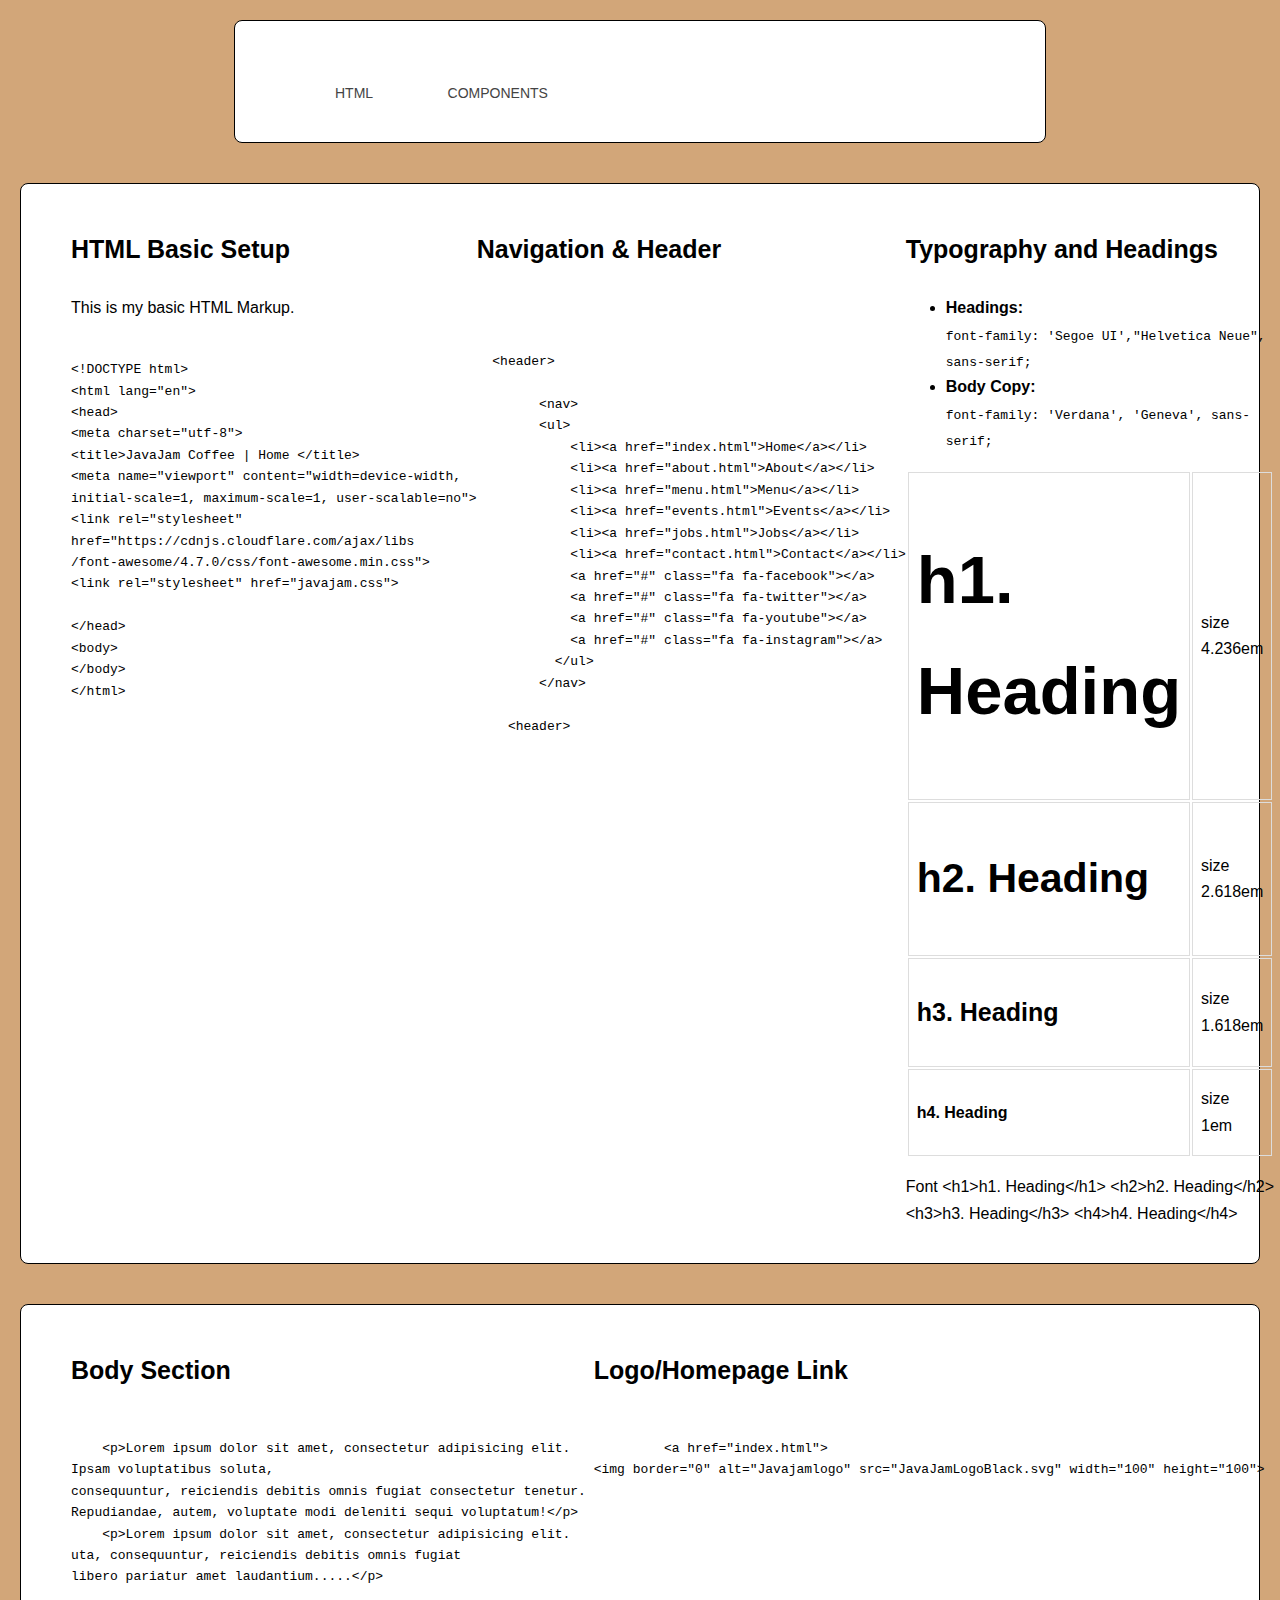
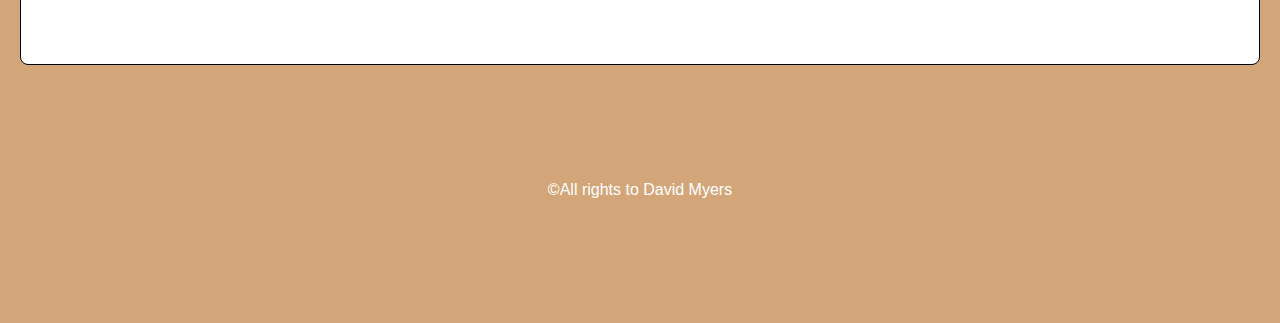
<file: BEM2/index.html>
<!DOCTYPE HTML>
<html lang="en">
  <head>
  <meta charset="utf-8">
  <meta name="description" content="Button Modifier Element">
  <meta name="viewport" content="width=device-width, initial-scale=1, maximum-scale=1, user-scalable=no">
   <link rel="stylesheet" href="Assets/bemstyles.css">
  </head>
  <body>
    <header>
    <div class="container">
    <div class="row">
      <nav>
        <ul>
          <li><a href="index.html">HTML</a></li>
          <li><a href="components.html">Components</a></li>
        </ul>
      </nav>
    </div>
</div>
</header>

<div class="content-layout">

    <div class="content-one">
      <h3>HTML Basic Setup</h3>
      <p>This is my basic HTML Markup.</p>
      <pre>
      <code>
&lt;!DOCTYPE html&gt;
&lt;html lang="en"&gt;
&lt;head&gt;
&lt;meta charset="utf-8"&gt;
&lt;title&gt;JavaJam Coffee | Home &lt;/title&gt;
&lt;meta name="viewport" content="width=device-width, <br>initial-scale=1, maximum-scale=1, user-scalable=no"&gt;
&lt;link rel="stylesheet" <br>href="https://cdnjs.cloudflare.com/ajax/libs<br>/font-awesome/4.7.0/css/font-awesome.min.css"&gt;
&lt;link rel="stylesheet" href="javajam.css"&gt;

&lt;/head&gt;
&lt;body&gt;
&lt;/body&gt;
&lt;/html&gt;
      </code>
    </pre>
    </div>
    <div class="content-two">
    <h3>Navigation & Header</h3>
    <pre>
  <code>
  <p>  &lt;header&gt;

        &lt;nav&gt;
        &lt;ul&gt;
            &lt;li&gt;&lt;a href="index.html"&gt;Home&lt;/a&gt;&lt;/li&gt;
            &lt;li&gt;&lt;a href="about.html">About&lt;/a&gt;&lt;/li&gt;
            &lt;li&gt;&lt;a href="menu.html">Menu&lt;/a&gt;&lt;/li&gt;
            &lt;li&gt;&lt;a href="events.html">Events&lt;/a&gt;&lt;/li&gt;
            &lt;li&gt;&lt;a href="jobs.html">Jobs&lt;/a&gt;&lt;/li&gt;
            &lt;li&gt;&lt;a href="contact.html">Contact&lt;/a&gt;&lt;/li&gt;
            &lt;a href="#" class="fa fa-facebook"&gt;&lt;/a&gt;
            &lt;a href="#" class="fa fa-twitter"&gt;&lt;/a&gt;
            &lt;a href="#" class="fa fa-youtube"&gt;&lt;/a&gt;
            &lt;a href="#" class="fa fa-instagram"&gt;&lt;/a&gt;
          &lt;/ul&gt;
        &lt;/nav&gt;

    &lt;header&gt;</p>
  </code>
  </pre>
  </div>

  <div class="content-three">
    <h3>Typography and Headings</h3>
    <ul>
      <li><strong>Headings:</strong><br>
        <code>font-family: 'Segoe UI',"Helvetica Neue", sans-serif;</code>
      </li>
      <li><strong>Body Copy:</strong><br>
        <code>font-family: 'Verdana', 'Geneva', sans-serif;</code>
      </li>
    </ul>

    <table>
    <tr>
      <td><h1>h1. Heading</h1></td>
      <td>size 4.236em</td>
    </tr>
    <tr>
      <td><h2>h2. Heading</h2></td>
      <td>size 2.618em</td>
    </tr>
    <tr>
      <td><h3>h3. Heading</h3></td>
      <td>size 1.618em</td>
    </tr>
    <tr>
      <td><h4>h4. Heading</h4></td>
      <td>size 1em</td>
    </tr>
  </table>

    <p> Font
    &lt;h1&gt;h1. Heading&lt;/h1&gt;
    &lt;h2&gt;h2. Heading&lt;/h2&gt;
    &lt;h3&gt;h3. Heading&lt;/h3&gt;
    &lt;h4&gt;h4. Heading&lt;/h4&gt;
  </div>
</div>

<div class="content-layout">

   
    <div class="content-two">
    <h3>Body Section</h3>
    <pre>
    <code>
    &lt;p&gt;Lorem ipsum dolor sit amet, consectetur adipisicing elit. <br>Ipsam voluptatibus soluta, <br>consequuntur, reiciendis debitis omnis fugiat consectetur tenetur. <br>Repudiandae, autem, voluptate modi deleniti sequi voluptatum!&lt;/p&gt;
    &lt;p&gt;Lorem ipsum dolor sit amet, consectetur adipisicing elit. <br>uta, consequuntur, reiciendis debitis omnis fugiat <br>libero pariatur amet laudantium.....&lt;/p&gt;
    </code>
    </pre>
  </div>

  <div class="content-three">
    <h3>Logo/Homepage Link</h3>
    
      <pre>
       <code>
         &lt;a href="index.html"&gt;
&lt;img border="0" alt="Javajamlogo" src="JavaJamLogoBlack.svg" width="100" height="100"&gt;

   </code>
   </pre>
  </div>


</div>

<footer>
<p> &copy;All rights to David Myers</p>
</footer>
</body>
</html>
</file>
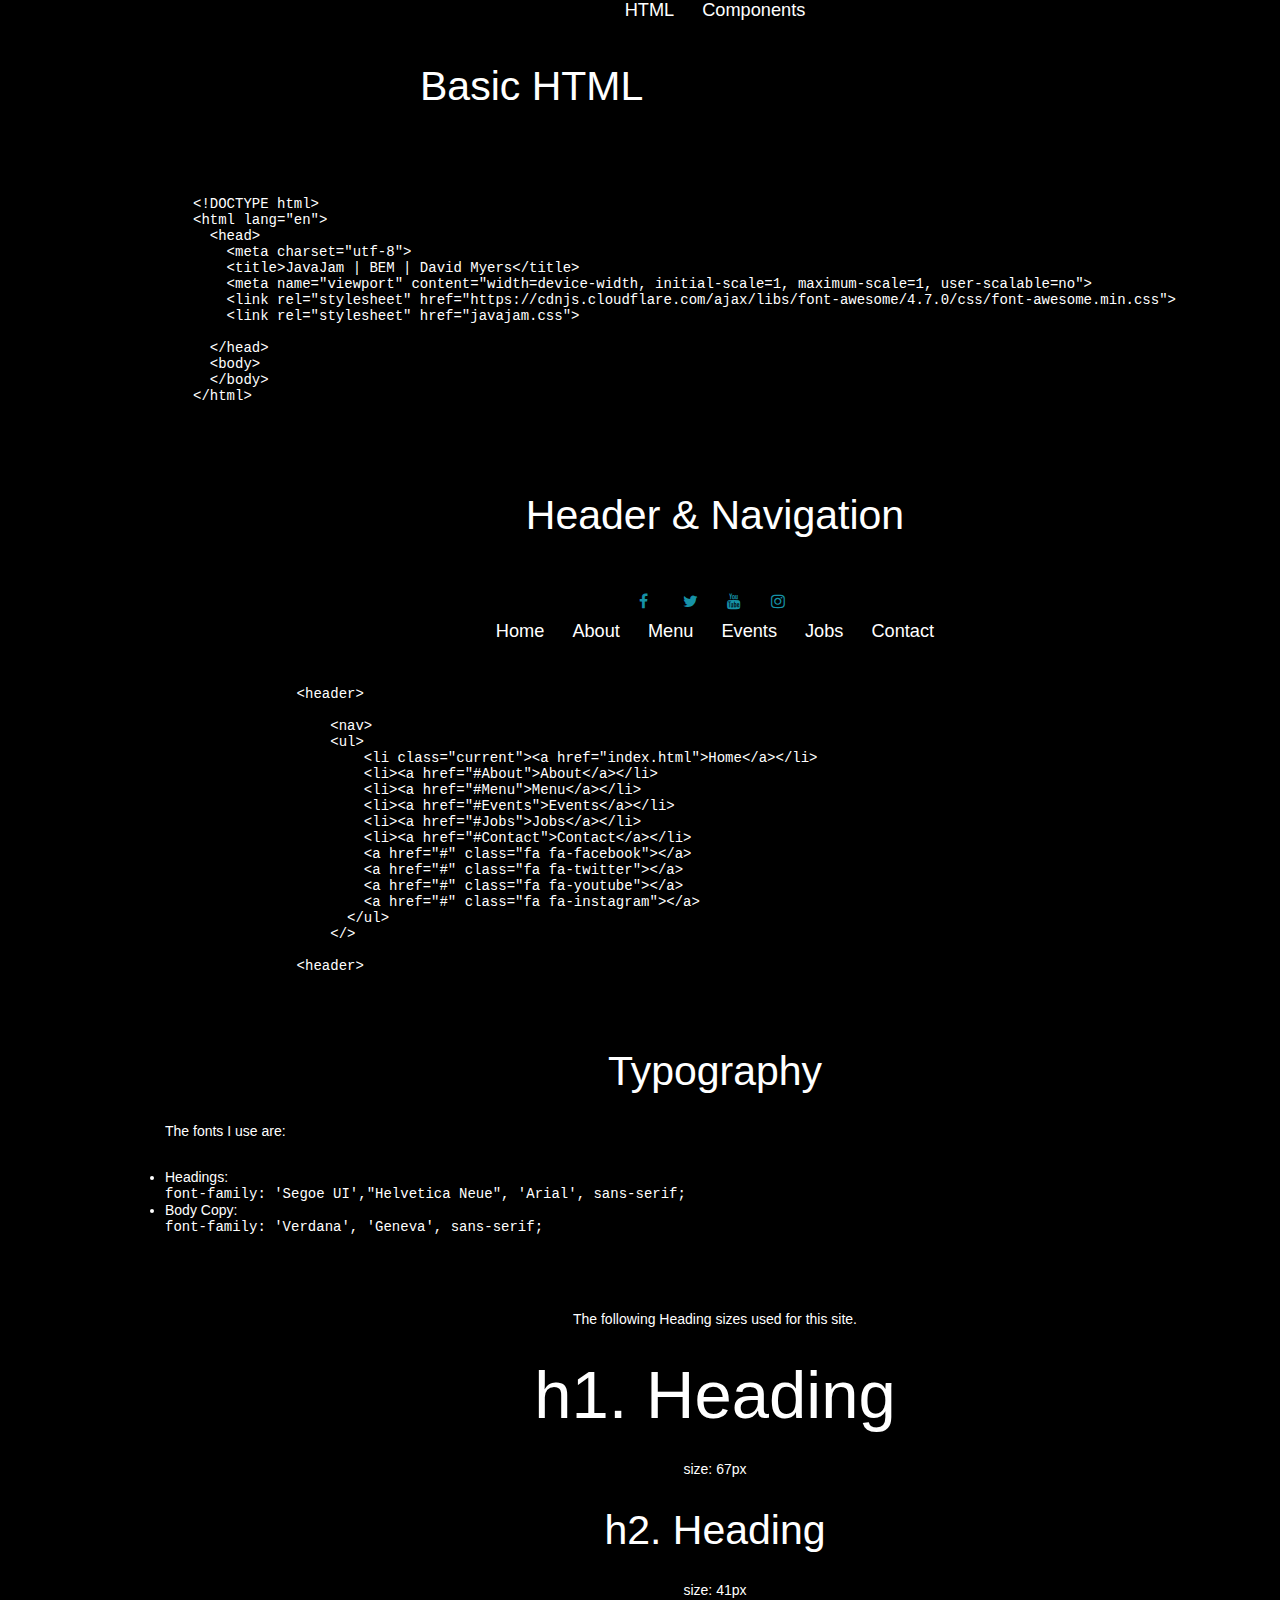
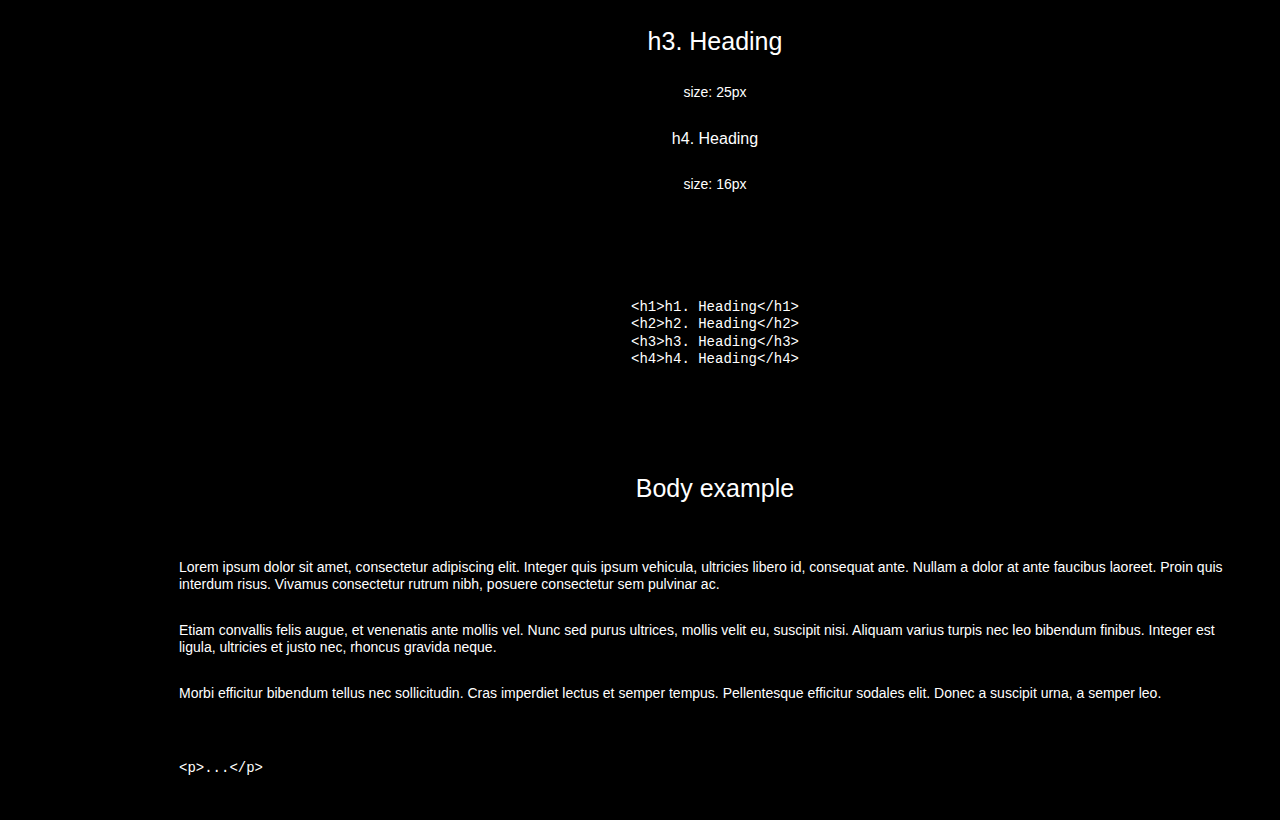
<file: BEMwork/index.html>
<!DOCTYPE html>
<html lang="en">
  <head>
    <meta charset="utf-8">
    <title>JavaJam | BEM | David Myers</title>
    <meta name="viewport" content="width=device-width, initial-scale=1, maximum-scale=1, user-scalable=no">
    <link rel="stylesheet" href="https://cdnjs.cloudflare.com/ajax/libs/font-awesome/4.7.0/css/font-awesome.min.css">
    <link rel="stylesheet" href="Assets/bem-styles.css">


  </head>
  <body>
    <div id="nav" class="container">
      <div class="row">

          <header>
            <div class="navigation">
              <ul class="nav-bar">
                <li><a href="index.html">HTML</a></li>
                <li><a href="components.html">Components</a></li>
              </ul>

            </div>
          </header>
        </div>
      </div>
    </div>
    <div class="container">
      <div class="row">
        <div class="content">
            <h2>Basic HTML</h2>
            <div class="preview">
              <pre>
              <code>
&lt;!DOCTYPE html&gt;
&lt;html lang="en"&gt;
  &lt;head&gt;
    &lt;meta charset="utf-8"&gt;
    &lt;title&gt;JavaJam | BEM | David Myers&lt;/title&gt;
    &lt;meta name="viewport" content="width=device-width, initial-scale=1, maximum-scale=1, user-scalable=no"&gt;
    &lt;link rel="stylesheet" href="https://cdnjs.cloudflare.com/ajax/libs/font-awesome/4.7.0/css/font-awesome.min.css"&gt;
    &lt;link rel="stylesheet" href="javajam.css"&gt;

  &lt;/head&gt;
  &lt;body&gt;
  &lt;/body&gt;
&lt;/html&gt;
              </code>
            </pre>
            </div>
          </div>
            <h2>Header &amp; Navigation</h2>
            <div class="preview">
              <header>
                <div class="navigation">
                  <ul class="social-icons">
                    <a href="#" class="fa fa-facebook"></a>
                    <a href="#" class="fa fa-twitter"></a>
                    <a href="#" class="fa fa-youtube"></a>
                    <a href="#" class="fa fa-instagram"></a>
                  </ul>
                  <ul class="nav-bar">
                    <li class="current"><a href="index.html">Home</a></li>
                    <li><a href="#About">About</a></li>
                    <li><a href="#Menu">Menu</a></li>
                    <li><a href="#Events">Events</a></li>
                    <li><a href="#Jobs">Jobs</a></li>
                    <li><a href="#Contact">Contact</a></li>
                  </ul>
                </div>
              </header>
              <pre>
            <code>
              &lt;header&gt;

                  &lt;nav&gt;
                  &lt;ul&gt;
                      &lt;li class="current"&gt;&lt;a href="index.html"&gt;Home&lt;/a&gt;&lt;/li&gt;
                      &lt;li&gt;&lt;a href="#About">About&lt;/a&gt;&lt;/li&gt;
                      &lt;li&gt;&lt;a href="#Menu">Menu&lt;/a&gt;&lt;/li&gt;
                      &lt;li&gt;&lt;a href="#Events">Events&lt;/a&gt;&lt;/li&gt;
                      &lt;li&gt;&lt;a href="#Jobs">Jobs&lt;/a&gt;&lt;/li&gt;
                      &lt;li&gt;&lt;a href="#Contact">Contact&lt;/a&gt;&lt;/li&gt;
                      &lt;a href="#" class="fa fa-facebook"&gt;&lt;/a&gt;
                      &lt;a href="#" class="fa fa-twitter"&gt;&lt;/a&gt;
                      &lt;a href="#" class="fa fa-youtube"&gt;&lt;/a&gt;
                      &lt;a href="#" class="fa fa-instagram"&gt;&lt;/a&gt;
                    &lt;/ul&gt;
                  &lt;/&gt;

              &lt;header&gt;
            </code>
            </pre>
            </div>
          </div>
          <div>
            <h2>Typography</h2>
            <p>The fonts I use are:</p>
            <ul>
              <li><strong>Headings:</strong><br />
                <code>font-family: 'Segoe UI',"Helvetica Neue", 'Arial', sans-serif;</code>
              </li>
              <li><strong>Body Copy:</strong><br />
                <code>font-family: 'Verdana', 'Geneva', sans-serif;</code>
              </li>
            </ul>
          </br>
        </br>
      </br>
            <div class="preview">
                  <p style="text-align:center"> The following Heading sizes used for this site. </p>
                  <h1 style="text-align:center">h1. Heading </h1>
                  <p style="text-align:center">size: 67px</p>

                  <h2>h2. Heading</h2>
                  <p style="text-align:center">size: 41px</p>


                  <h3>h3. Heading </h3>
                  <p style="text-align:center">size: 25px</p>

                  <h4>h4. Heading </h4>
                  <p style="text-align:center">size: 16px</p>

              <pre>
            <code>
              <p style="text-align:center">
&lt;h1&gt;h1. Heading&lt;/h1&gt;
&lt;h2&gt;h2. Heading&lt;/h2&gt;
&lt;h3&gt;h3. Heading&lt;/h3&gt;
&lt;h4&gt;h4. Heading&lt;/h4&gt;
            </code>
            </pre>
            </div>

            <h3>Body example</h3>
            <div class="preview">
              <p>Lorem ipsum dolor sit amet, consectetur adipiscing elit. Integer quis ipsum vehicula, ultricies libero id, consequat ante. Nullam a dolor at ante faucibus laoreet. Proin quis interdum risus. Vivamus consectetur rutrum nibh, posuere consectetur sem pulvinar ac.</p>
              <p>Etiam convallis felis augue, et venenatis ante mollis vel. Nunc sed purus ultrices, mollis velit eu, suscipit nisi. Aliquam varius turpis nec leo bibendum finibus. Integer est ligula, ultricies et justo nec, rhoncus gravida neque.</p>
              <p>Morbi efficitur bibendum tellus nec sollicitudin. Cras imperdiet lectus et semper tempus. Pellentesque efficitur sodales elit. Donec a suscipit urna, a semper leo.</p>
              <pre>
            <code>
&lt;p&gt;...&lt;/p&gt;
            </code>
            </pre>
            </div>



      </div>
    </div>

  </body>
</html>
</file>
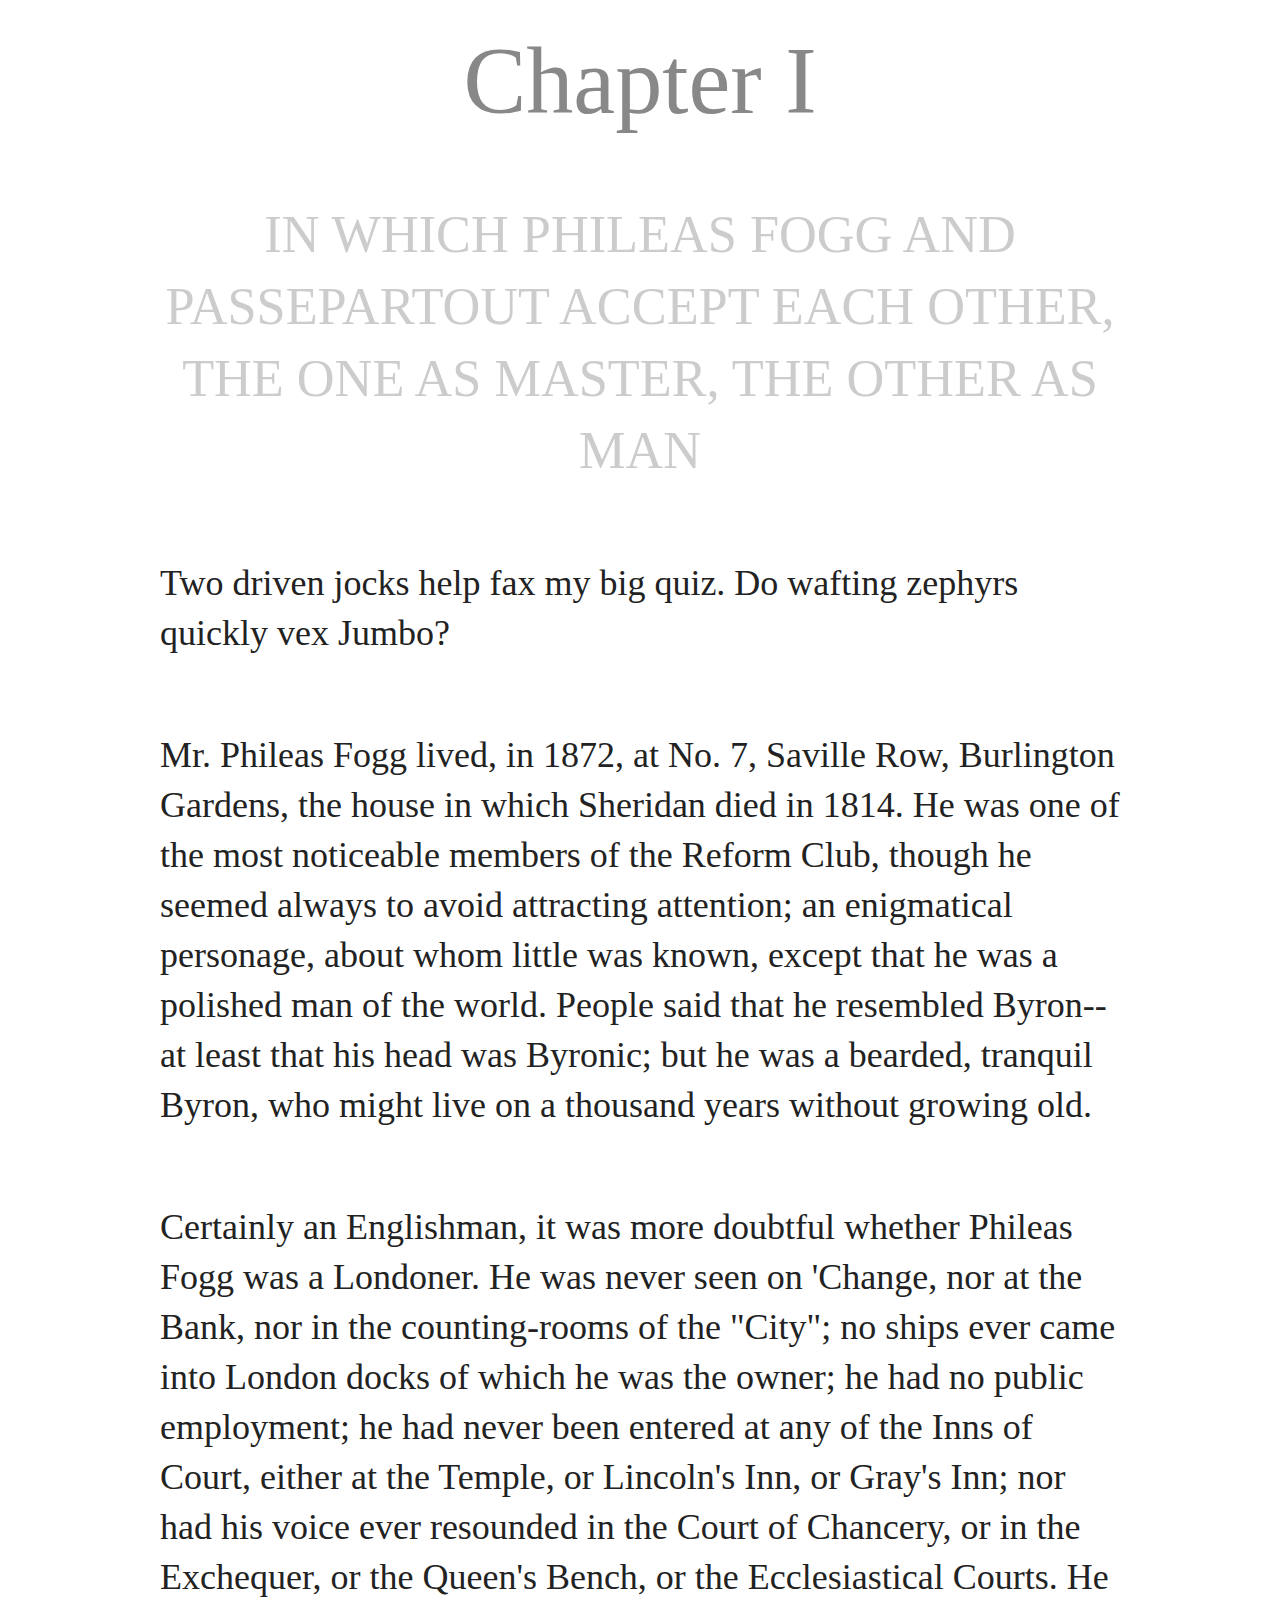
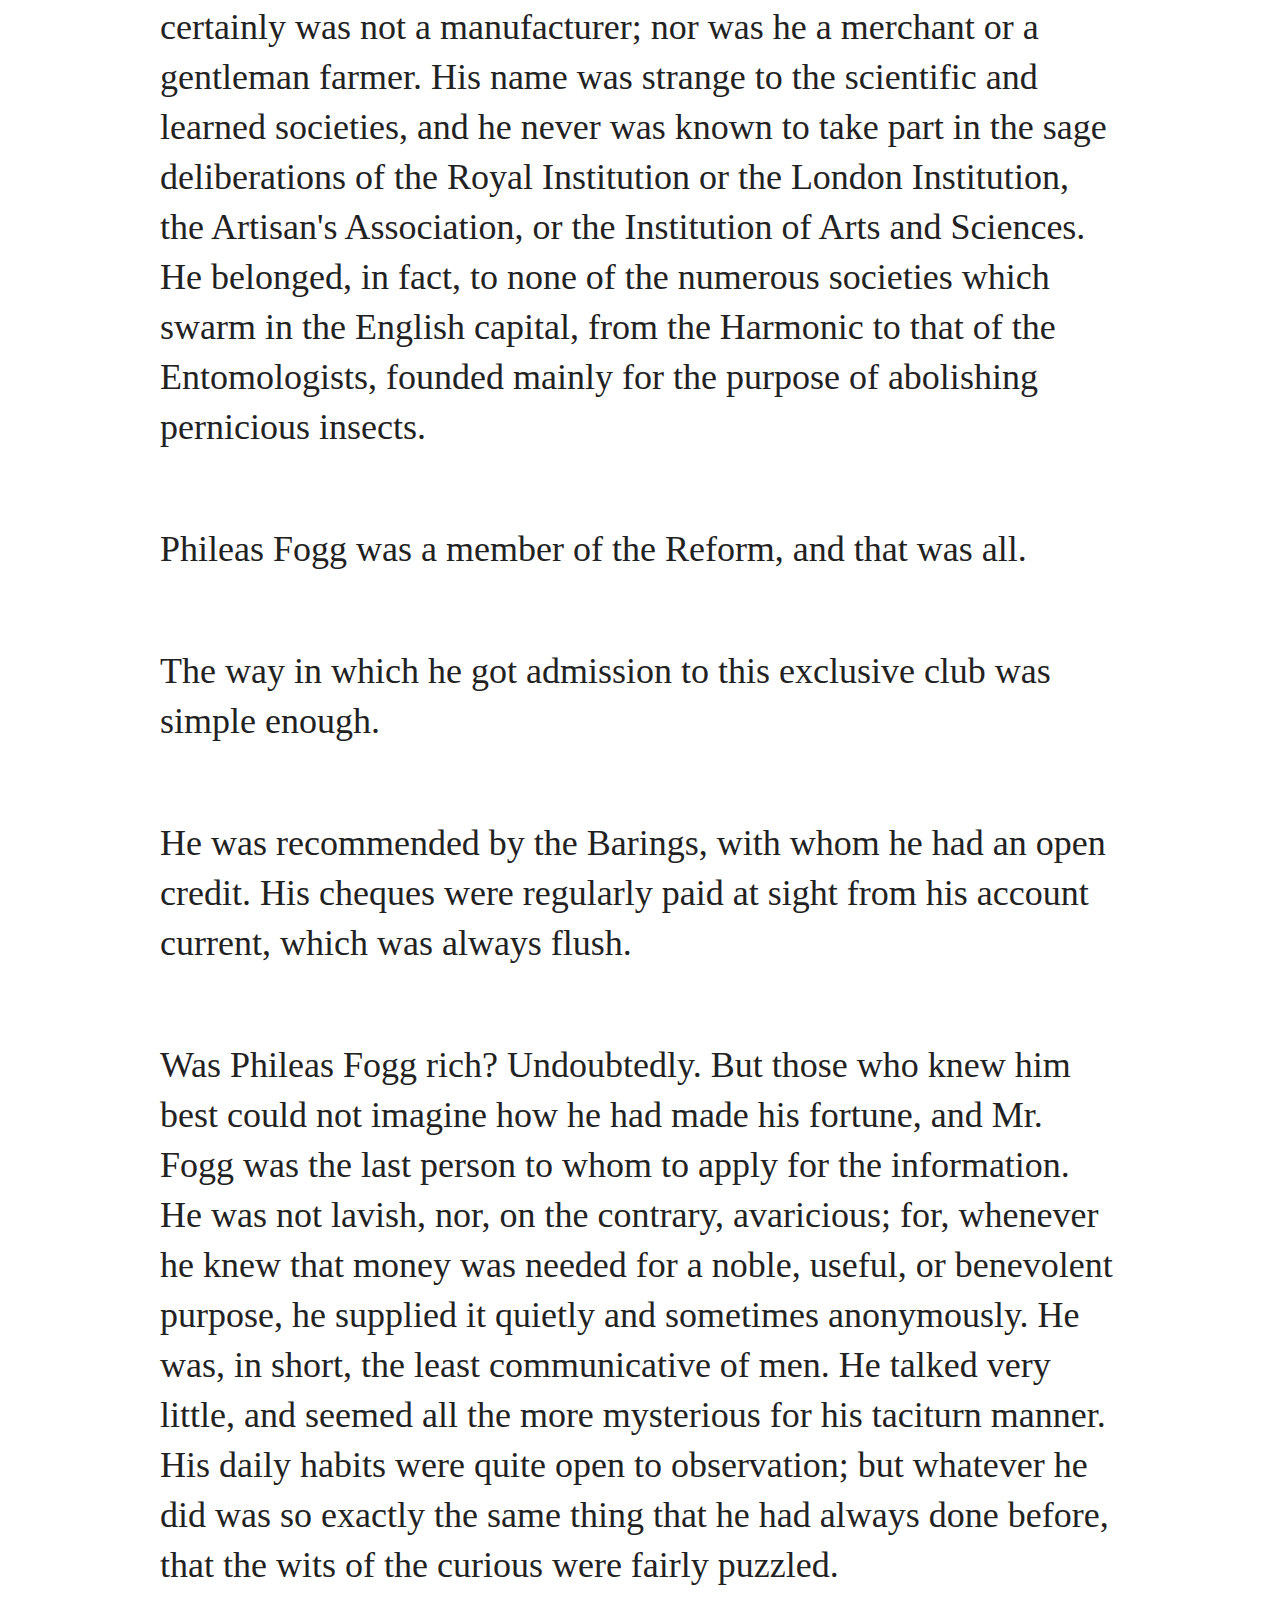
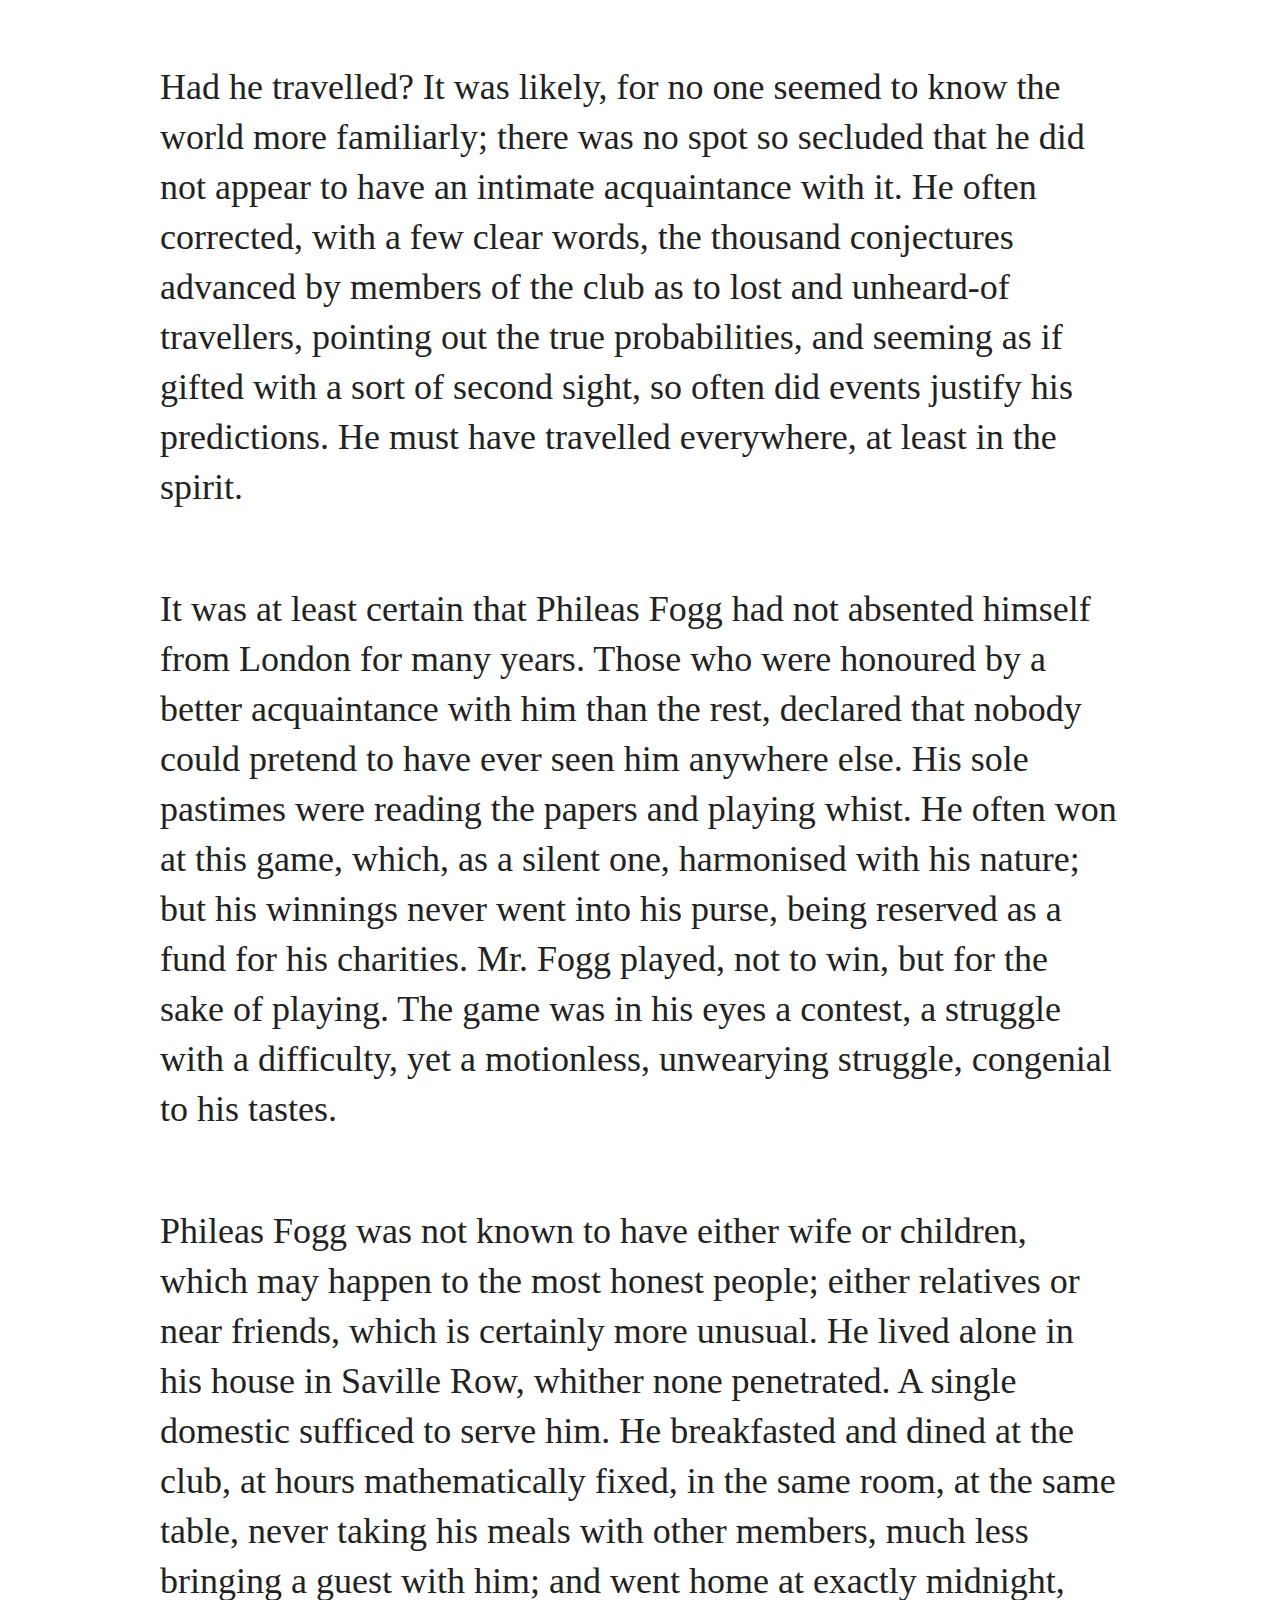
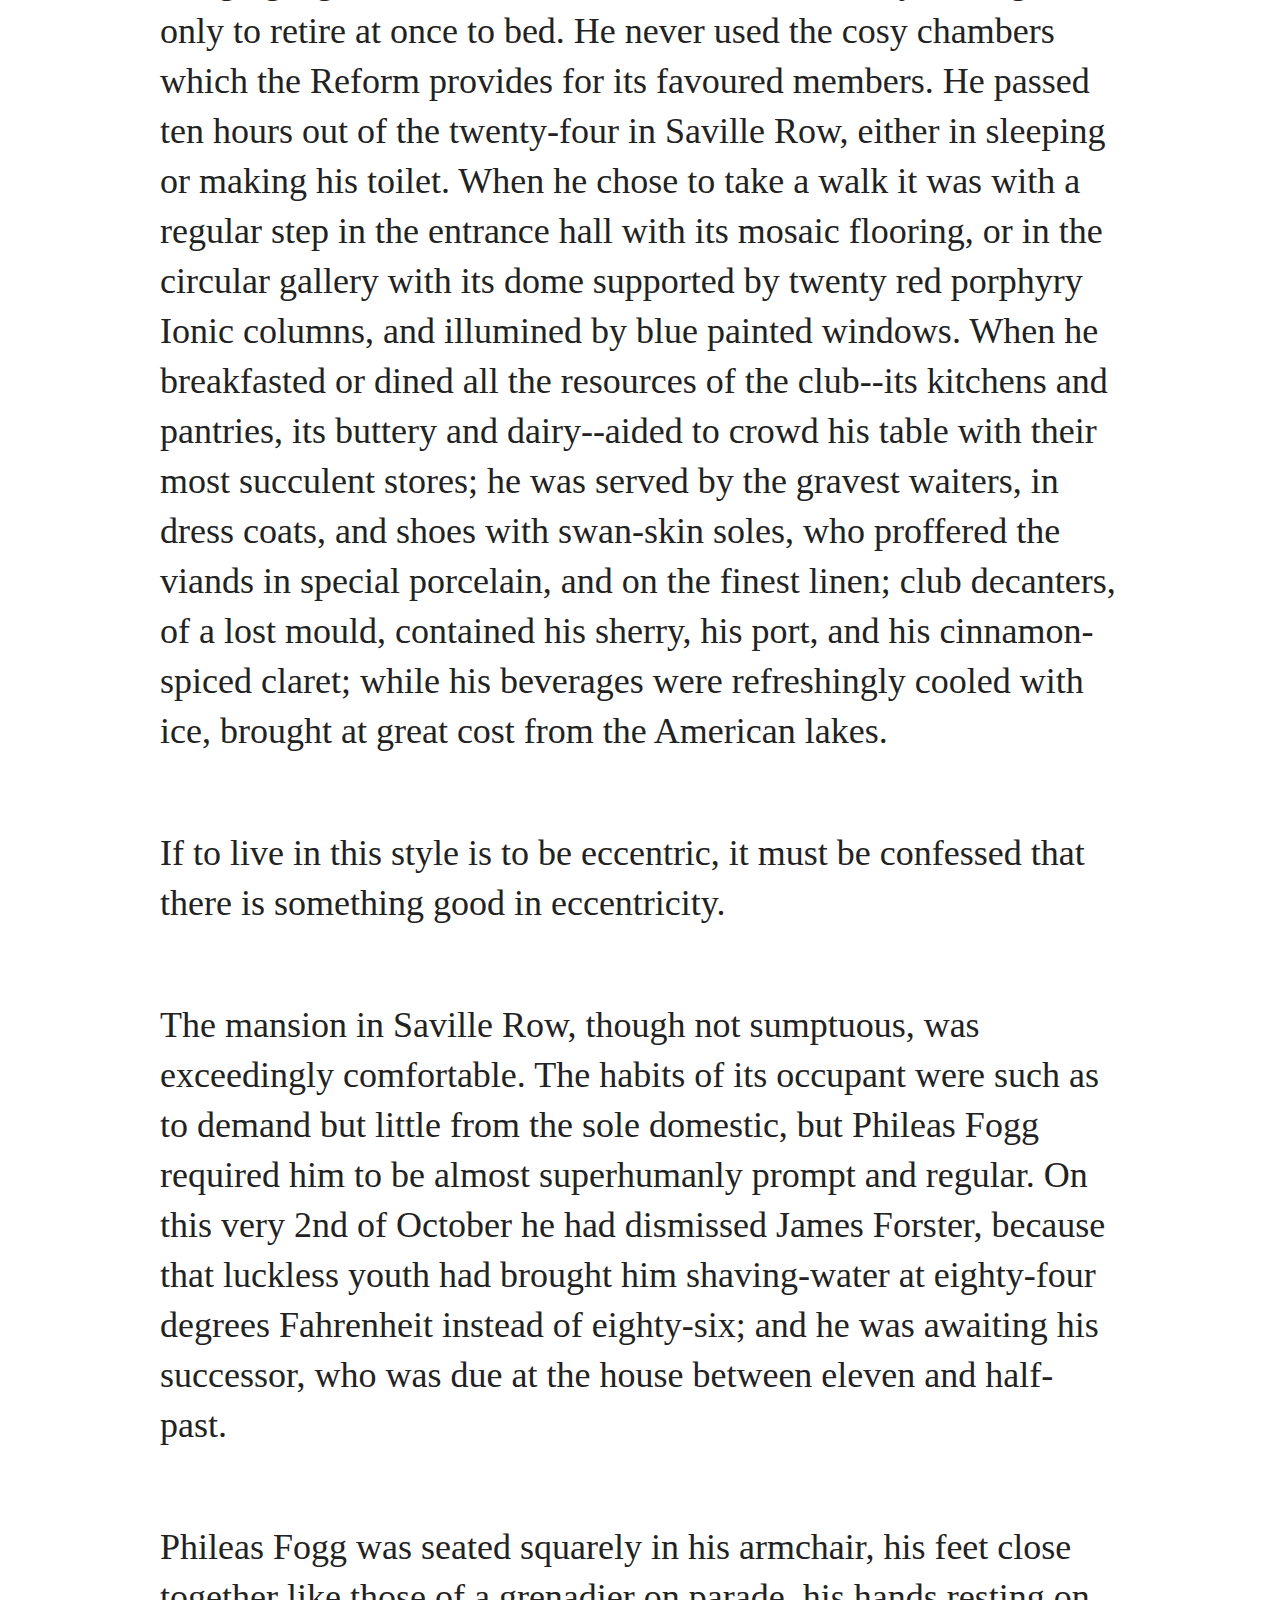
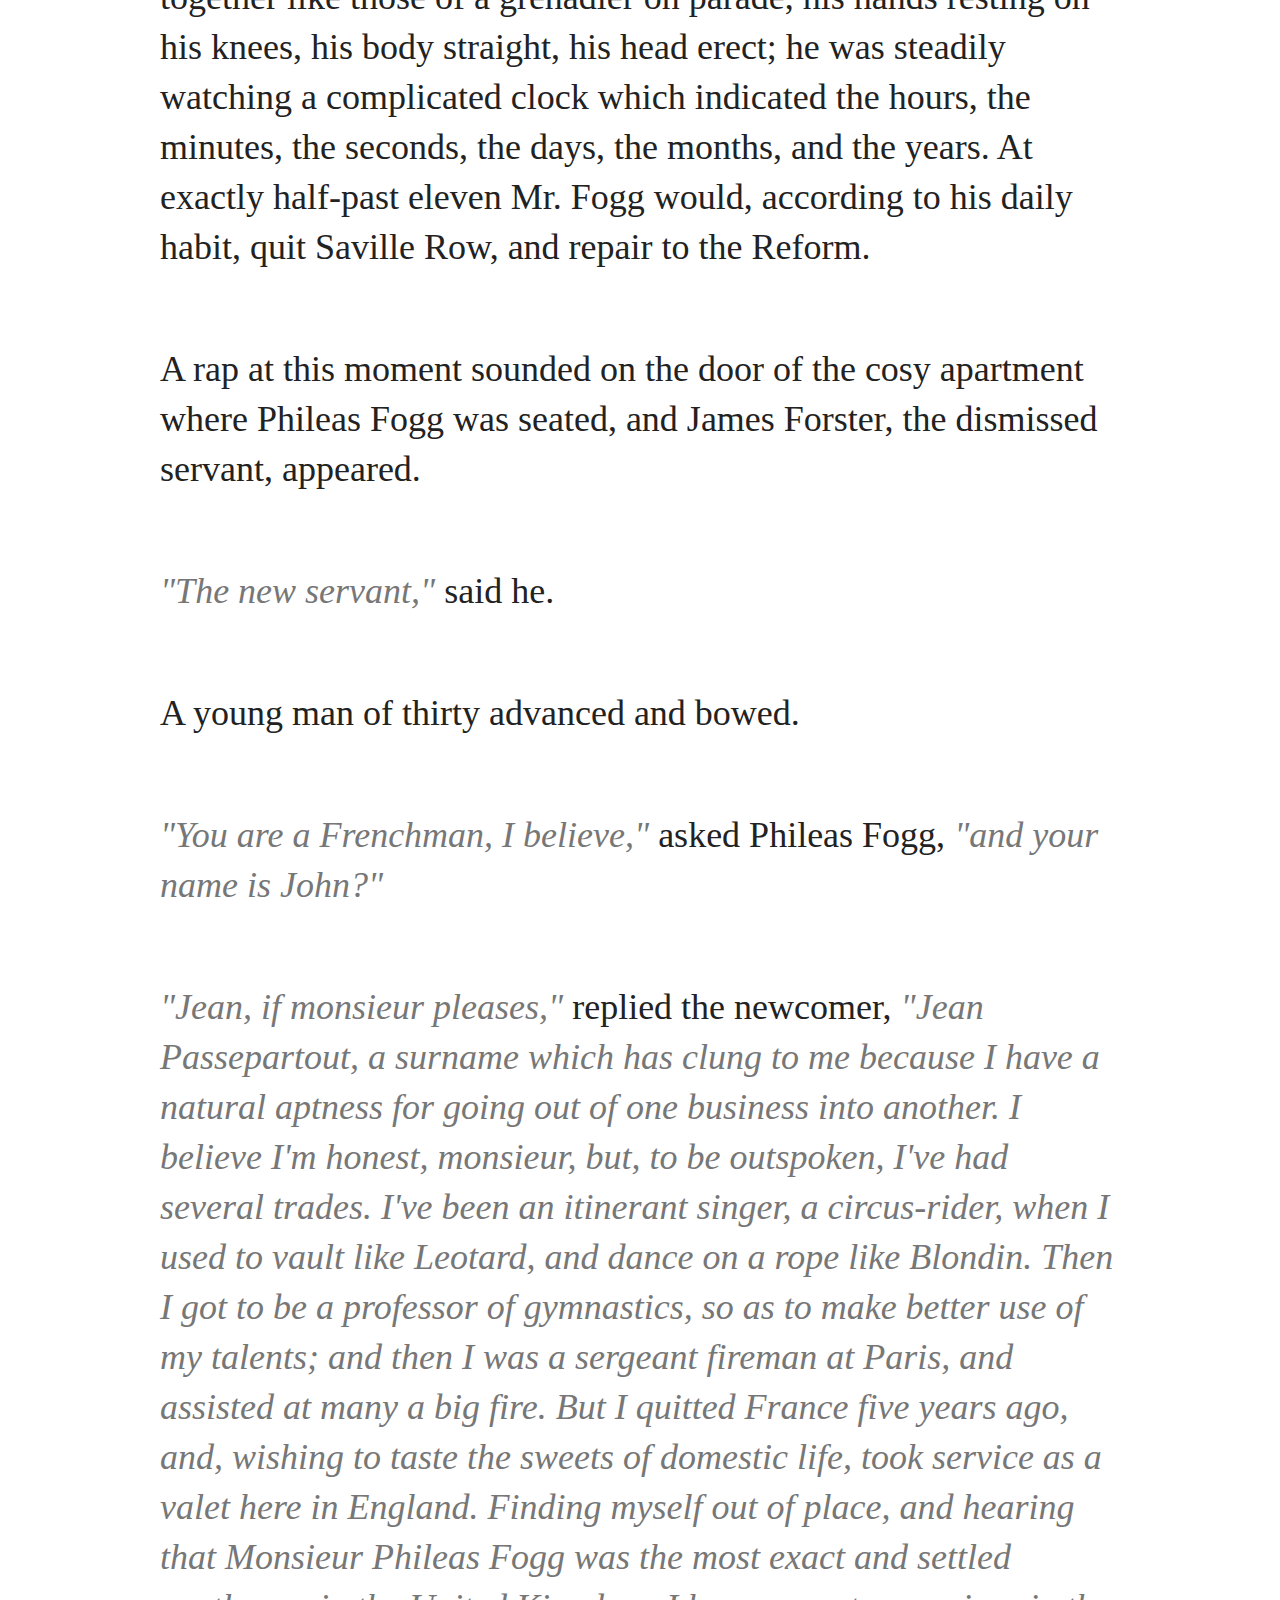
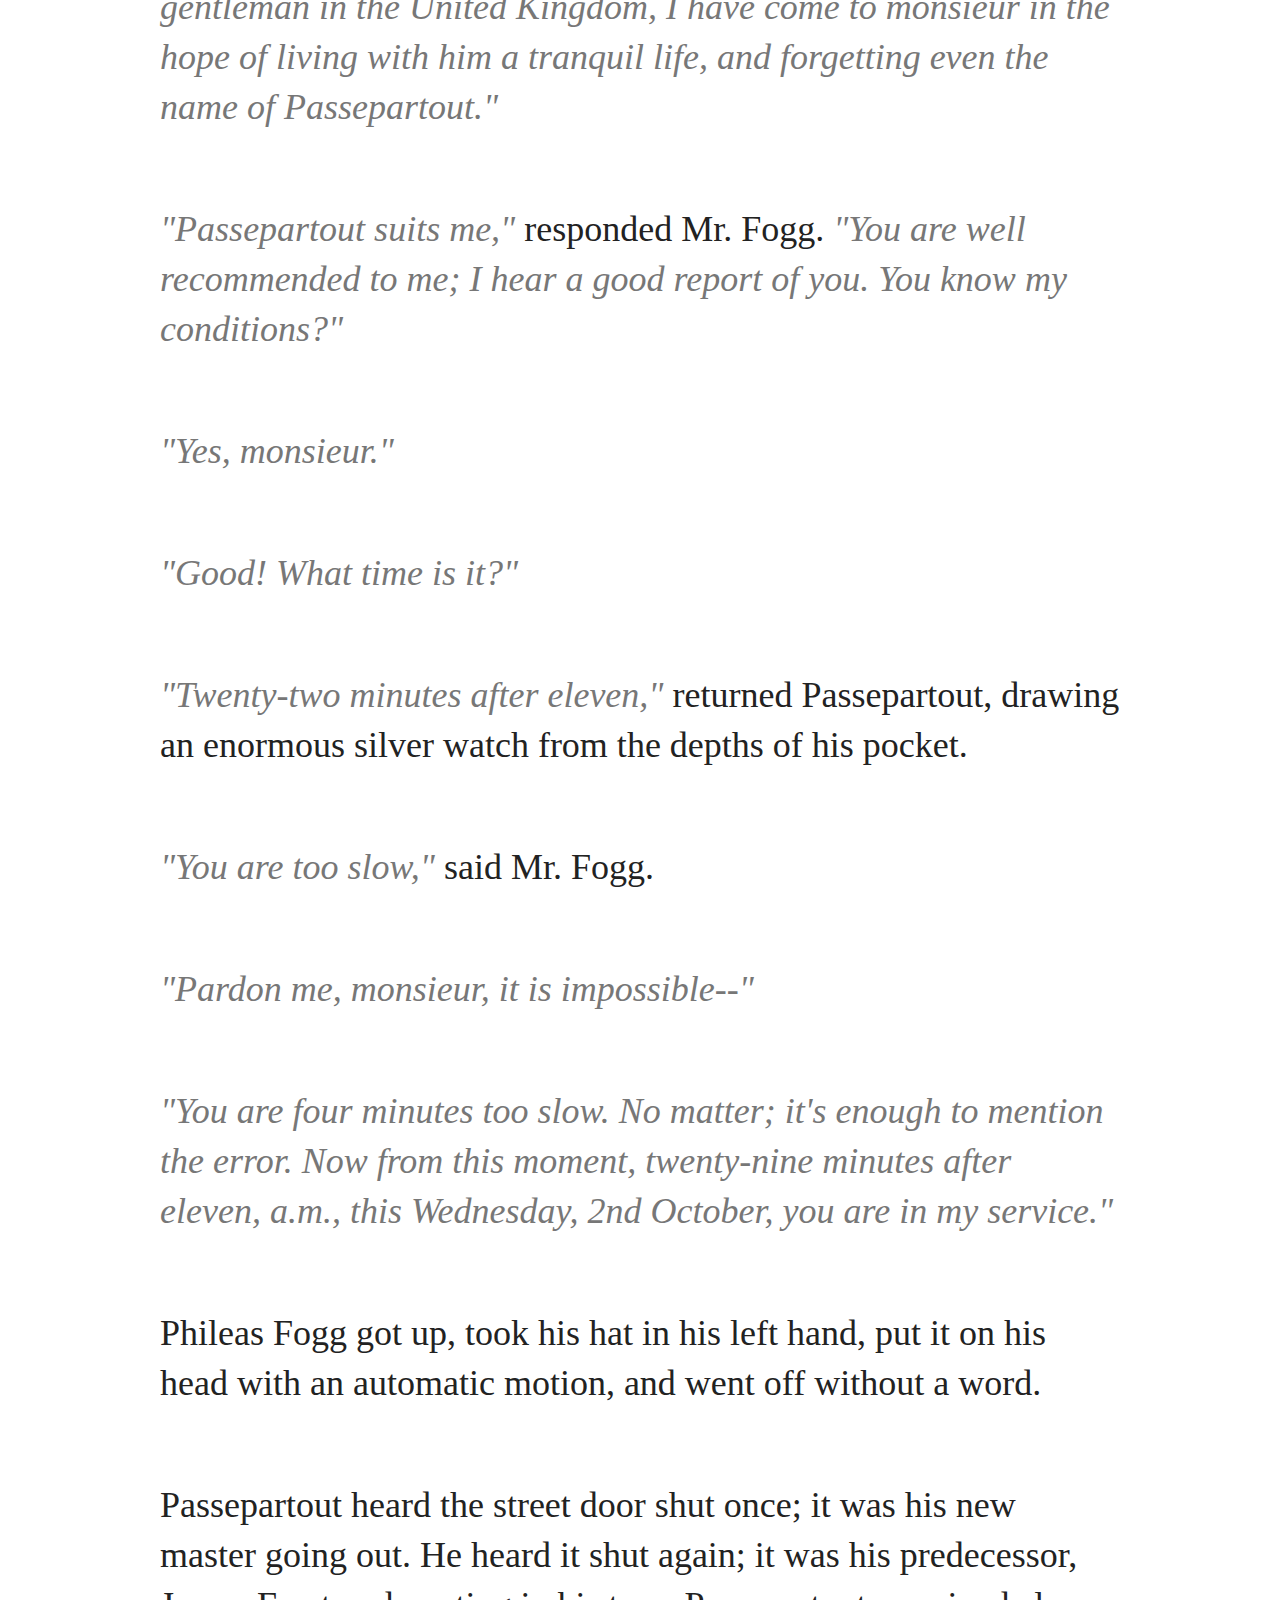
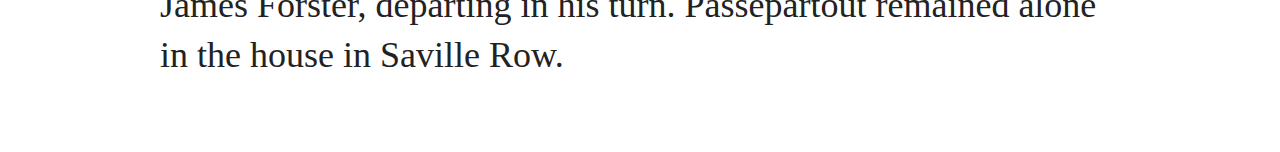
<file: baselineredo.html>
<!DOCTYPE html>
<html>
  <head>
    <meta name="description" content="creating a vertical typographic rhythm using a baseline grid">
    <meta charset="utf-8">
    <meta name="viewport" content="width=device-width">
    <title>Typographic Baseline Grid</title>

    <link rel="stylesheet" href="baselineredo.css">

    <link rel="stylesheet" type="text/css" href="http://basehold.it/6/ff0000" media="screen and (max-width:30em)">
    <link rel="stylesheet" type="text/css" href="http://basehold.it/7" media="screen and (min-width:30.01em) and (max-width:48em)">
    <link rel="stylesheet" type="text/css" href="http://basehold.it/8/ff0000" media="screen and (min-width:48.01em) and (max-width:60em)">
    <link rel="stylesheet" type="text/css" href="http://basehold.it/9" media="screen and (min-width:60.01em) and (max-width:80em)">
    <link rel="stylesheet" type="text/css" href="http://basehold.it/10/ff0000" media="screen and (min-width:80.01em)">


  </head>
  <body>

    <div class="container">
      <h1>Chapter I</h1>

      <h2>IN WHICH PHILEAS FOGG AND PASSEPARTOUT ACCEPT EACH OTHER,
        THE ONE AS MASTER, THE OTHER AS MAN</h2>    


      <p>
        Two driven jocks help fax my big quiz. Do wafting zephyrs quickly vex Jumbo?
      </p>
      <p>Mr. Phileas Fogg lived, in 1872, at No. 7, Saville Row, Burlington
        Gardens, the house in which Sheridan died in 1814.  He was one of the
        most noticeable members of the Reform Club, though he seemed always to
        avoid attracting attention; an enigmatical personage, about whom little
        was known, except that he was a polished man of the world.  People said
        that he resembled Byron--at least that his head was Byronic; but he was
        a bearded, tranquil Byron, who might live on a thousand years without
        growing old.</p>

      <p>Certainly an Englishman, it was more doubtful whether Phileas Fogg was
        a Londoner.  He was never seen on 'Change, nor at the Bank, nor in the
        counting-rooms of the "City"; no ships ever came into London docks of
        which he was the owner; he had no public employment; he had never been
        entered at any of the Inns of Court, either at the Temple, or Lincoln's
        Inn, or Gray's Inn; nor had his voice ever resounded in the Court of
        Chancery, or in the Exchequer, or the Queen's Bench, or the
        Ecclesiastical Courts.  He certainly was not a manufacturer; nor was he
        a merchant or a gentleman farmer.  His name was strange to the
        scientific and learned societies, and he never was known to take part
        in the sage deliberations of the Royal Institution or the London
        Institution, the Artisan's Association, or the Institution of Arts and
        Sciences.  He belonged, in fact, to none of the numerous societies
        which swarm in the English capital, from the Harmonic to that of the
        Entomologists, founded mainly for the purpose of abolishing pernicious
        insects.</p>


      <p>Phileas Fogg was a member of the Reform, and that was all.
      </p>


      <p>The way in which he got admission to this exclusive club was simple
        enough.</p>

      <p>He was recommended by the Barings, with whom he had an open credit.
        His cheques were regularly paid at sight from his account current,
        which was always flush.</p>

      <p>
        Was Phileas Fogg rich?  Undoubtedly.  But those who knew him best could
        not imagine how he had made his fortune, and Mr. Fogg was the last
        person to whom to apply for the information.  He was not lavish, nor,
        on the contrary, avaricious; for, whenever he knew that money was
        needed for a noble, useful, or benevolent purpose, he supplied it
        quietly and sometimes anonymously.  He was, in short, the least
        communicative of men.  He talked very little, and seemed all the more
        mysterious for his taciturn manner.  His daily habits were quite open
        to observation; but whatever he did was so exactly the same thing that
        he had always done before, that the wits of the curious were fairly
        puzzled.
      </p>

      <p>
        Had he travelled?  It was likely, for no one seemed to know the world
        more familiarly; there was no spot so secluded that he did not appear
        to have an intimate acquaintance with it.  He often corrected, with a
        few clear words, the thousand conjectures advanced by members of the
        club as to lost and unheard-of travellers, pointing out the true
        probabilities, and seeming as if gifted with a sort of second sight, so
        often did events justify his predictions.  He must have travelled
        everywhere, at least in the spirit.</p>

      <p>
        It was at least certain that Phileas Fogg had not absented himself from
        London for many years.  Those who were honoured by a better
        acquaintance with him than the rest, declared that nobody could pretend
        to have ever seen him anywhere else.  His sole pastimes were reading
        the papers and playing whist.  He often won at this game, which, as a
        silent one, harmonised with his nature; but his winnings never went
        into his purse, being reserved as a fund for his charities.  Mr. Fogg
        played, not to win, but for the sake of playing.  The game was in his
        eyes a contest, a struggle with a difficulty, yet a motionless,
        unwearying struggle, congenial to his tastes.
      </p>

      <p>
        Phileas Fogg was not known to have either wife or children, which may
        happen to the most honest people; either relatives or near friends,
        which is certainly more unusual.  He lived alone in his house in
        Saville Row, whither none penetrated.  A single domestic sufficed to
        serve him.  He breakfasted and dined at the club, at hours
        mathematically fixed, in the same room, at the same table, never taking
        his meals with other members, much less bringing a guest with him; and
        went home at exactly midnight, only to retire at once to bed.  He never
        used the cosy chambers which the Reform provides for its favoured
        members.  He passed ten hours out of the twenty-four in Saville Row,
        either in sleeping or making his toilet.  When he chose to take a walk
        it was with a regular step in the entrance hall with its mosaic
        flooring, or in the circular gallery with its dome supported by twenty
        red porphyry Ionic columns, and illumined by blue painted windows.
        When he breakfasted or dined all the resources of the club--its
        kitchens and pantries, its buttery and dairy--aided to crowd his table
        with their most succulent stores; he was served by the gravest waiters,
        in dress coats, and shoes with swan-skin soles, who proffered the
        viands in special porcelain, and on the finest linen; club decanters,
        of a lost mould, contained his sherry, his port, and his
        cinnamon-spiced claret; while his beverages were refreshingly cooled
        with ice, brought at great cost from the American lakes.
      </p>

      <p>
        If to live in this style is to be eccentric, it must be confessed that
        there is something good in eccentricity.
      </p>

      <p>
        The mansion in Saville Row, though not sumptuous, was exceedingly
        comfortable.  The habits of its occupant were such as to demand but
        little from the sole domestic, but Phileas Fogg required him to be
        almost superhumanly prompt and regular.  On this very 2nd of October he
        had dismissed James Forster, because that luckless youth had brought
        him shaving-water at eighty-four degrees Fahrenheit instead of
        eighty-six; and he was awaiting his successor, who was due at the house
        between eleven and half-past.
      </p>

      <p>
        Phileas Fogg was seated squarely in his armchair, his feet close
        together like those of a grenadier on parade, his hands resting on his
        knees, his body straight, his head erect; he was steadily watching a
        complicated clock which indicated the hours, the minutes, the seconds,
        the days, the months, and the years.  At exactly half-past eleven Mr.
        Fogg would, according to his daily habit, quit Saville Row, and repair
        to the Reform.
      </p>

      <p>
        A rap at this moment sounded on the door of the cosy apartment where
        Phileas Fogg was seated, and James Forster, the dismissed servant,
        appeared.
      </p>

      <p>
        <q>"The new servant,"</q> said he.
      </p>

      <p>A young man of thirty advanced and bowed.</p>

      <p>
        <q>"You are a Frenchman, I believe,"</q> asked Phileas Fogg, <q>"and your name is
        John?"</q>
      </p>

      <p>
        <q>"Jean, if monsieur pleases,"</q> replied the newcomer, <q>"Jean Passepartout,
        a surname which has clung to me because I have a natural aptness for
        going out of one business into another.  I believe I'm honest,
        monsieur, but, to be outspoken, I've had several trades.  I've been an
        itinerant singer, a circus-rider, when I used to vault like Leotard,
        and dance on a rope like Blondin.  Then I got to be a professor of
        gymnastics, so as to make better use of my talents; and then I was a
        sergeant fireman at Paris, and assisted at many a big fire.  But I
        quitted France five years ago, and, wishing to taste the sweets of
        domestic life, took service as a valet here in England.  Finding myself
        out of place, and hearing that Monsieur Phileas Fogg was the most exact
        and settled gentleman in the United Kingdom, I have come to monsieur in
        the hope of living with him a tranquil life, and forgetting even the
        name of Passepartout."</q>

      </p>

      <p>
        <q>"Passepartout suits me,"</q> responded Mr. Fogg.  <q>"You are well recommended
        to me; I hear a good report of you.  You know my conditions?"</q>
      </p>

      <p>
        <q>"Yes, monsieur."</q>
      </p>

      <p>
        <q>"Good!  What time is it?"</q>
      </p>

      <p>
        <q>"Twenty-two minutes after eleven,"</q> returned Passepartout, drawing an
        enormous silver watch from the depths of his pocket.
      </p>

      <p>
        <q>"You are too slow,"</q> said Mr. Fogg.
      </p>

      <p>
        <q>"Pardon me, monsieur, it is impossible--"</q>
      </p>

      <p>
        <q> "You are four minutes too slow.  No matter; it's enough to mention the
          error.  Now from this moment, twenty-nine minutes after eleven, a.m.,
          this Wednesday, 2nd October, you are in my service."</q>
      </p>

      <p>
        Phileas Fogg got up, took his hat in his left hand, put it on his head
        with an automatic motion, and went off without a word.
      </p>

      <p>
        Passepartout heard the street door shut once; it was his new master
        going out.  He heard it shut again; it was his predecessor, James
        Forster, departing in his turn.  Passepartout remained alone in the
        house in Saville Row. 
      </p>
    </div>

  </body>
</html>
</file>
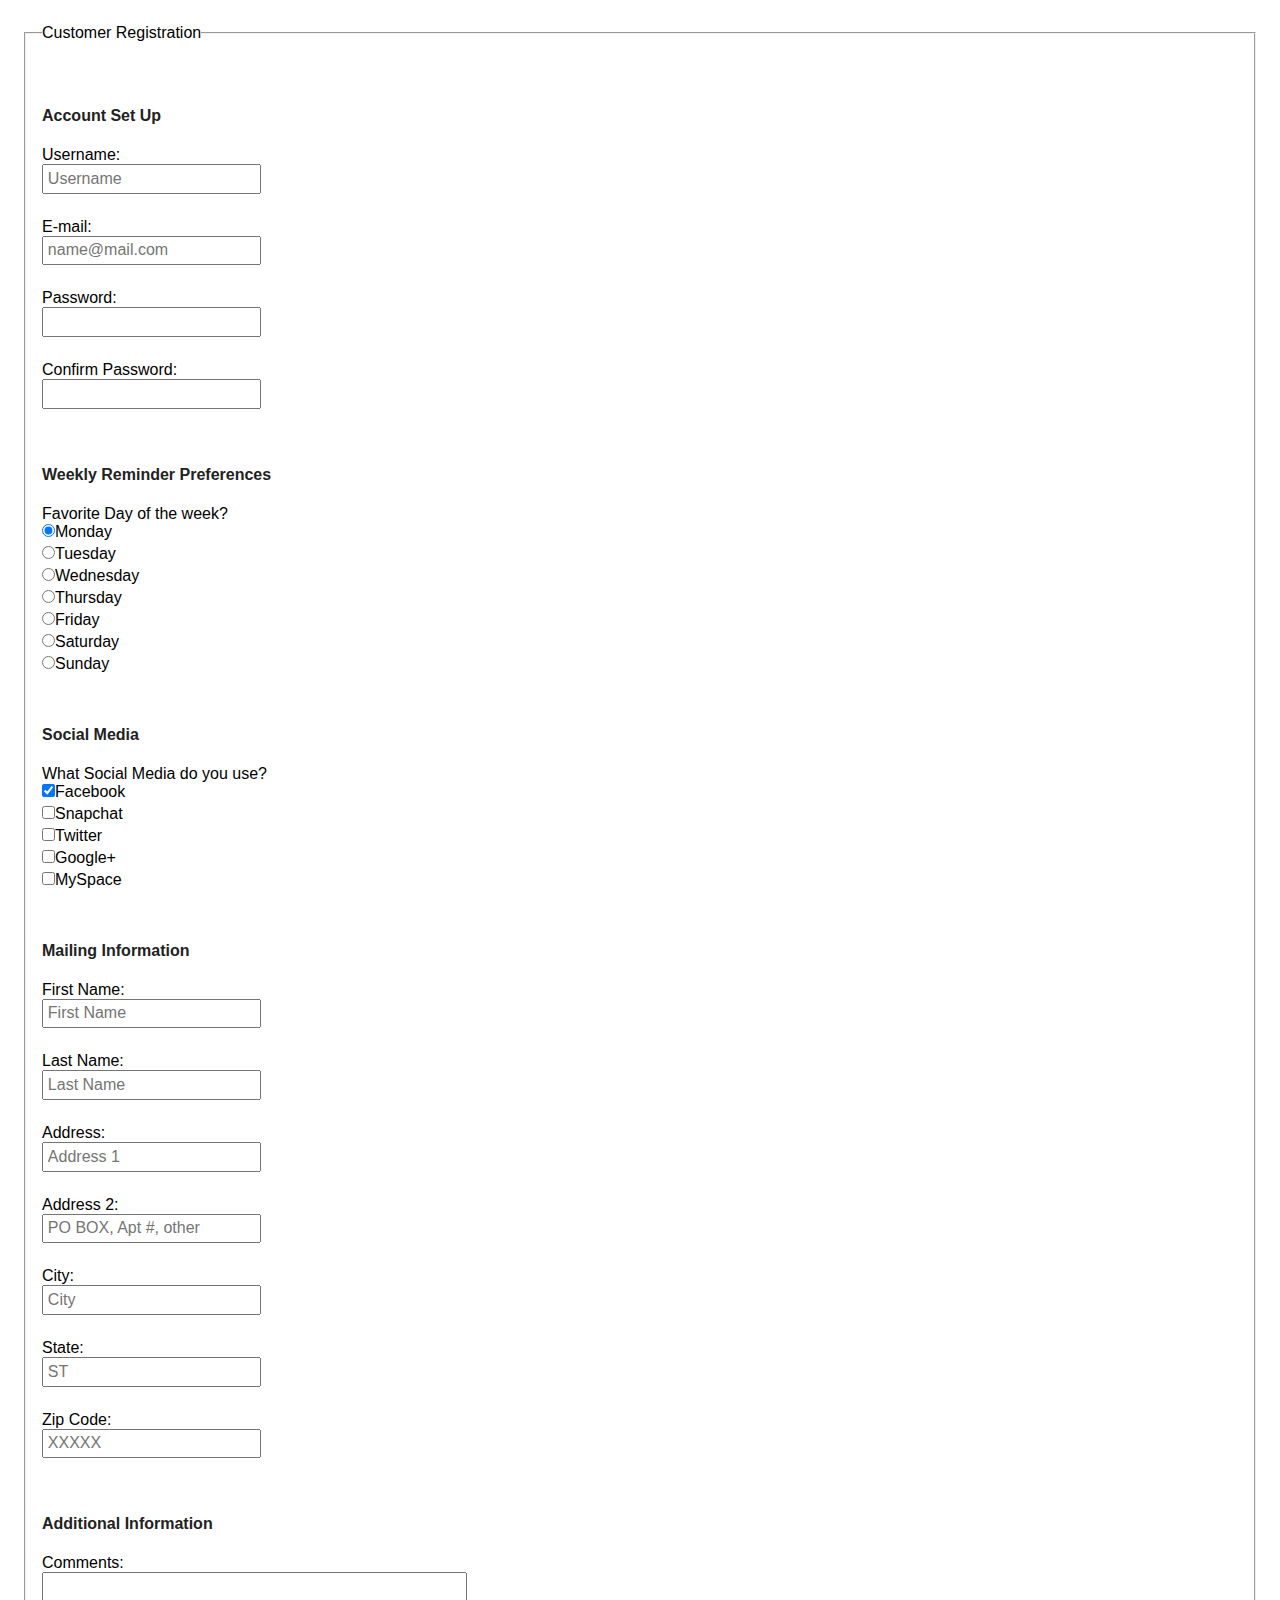
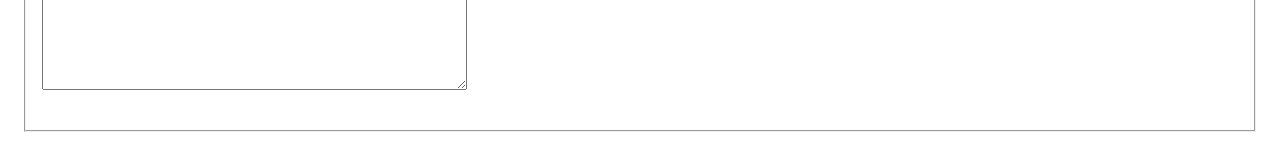
<file: form.html>
<!DOCTYPE html>
<html lang="en">
  <head>
    <meta charset="utf-8">
    <title>title</title>
    <link rel="stylesheet" href="formstyles.css">
  </head>
  <body>
    <form method="post" action="registration.php" name="registration">
      <fieldset>

        <legend>Customer Registration</legend>

        <h3>Account Set Up</h3>
        <div class="form-group">
          <label for="username">Username:</label>
          <div class="form-control">
            <input type="text" name="username" id="username" placeholder="Username" />
          </div>
        </div>
        
        <div class="form-group">
          <label for="email">E-mail:</label>
          <div class="form-control">
            <input type="email" name="email" id="email" placeholder="name@mail.com" />
          </div>
        </div>

        <div class="form-group">
          <label for="password">Password:</label>
          <div class="form-control">
            <input type="password" name="password" id="password" />
          </div>
        </div>

        <div class="form-group">
          <label for="passwordConfirmation">Confirm Password:</label>
          <div class="form-control">
            <input type="password" name="passwordConfirmation" id="passwordConfirmation" />
          </div>
        </div>
        
        <h3>Weekly Reminder Preferences</h3>
        <div class="form-group">
          <label for="favoriteWeekDay">Favorite Day of the week?</label>
          <div class="form-control">
            <label><input type="radio" name="favoriteWeekDay" id="favoriteWeekDay" value="Monday" checked />Monday</label>
            <label><input type="radio" name="favoriteWeekDay" value="Tuesday" id="tuesday" />Tuesday</label>
            <label><input type="radio" name="favoriteWeekDay" value="Wednesday" />Wednesday</label>
            <label><input type="radio" name="favoriteWeekDay" value="Thursday" />Thursday</label>
            <label><input type="radio" name="favoriteWeekDay" value="Friday" />Friday</label>
            <label><input type="radio" name="favoriteWeekDay" value="Saturday" />Saturday</label>
            <label><input type="radio" name="favoriteWeekDay" value="Sunday" />Sunday</label>
          </div>
        </div>
        
        <h3>Social Media</h3>
        <div class="form-group">
          <label for="socialMedia">What Social Media do you use?</label>
          <div class="form-control">
            <label><input type="checkbox" name="socialMedia" id="socialMedia" value="Facebook" checked />Facebook</label>
            <label><input type="checkbox" name="socialMedia" value="Snapchat" />Snapchat</label>
            <label><input type="checkbox" name="socialMedia" value="Twitter" />Twitter</label>
            <label><input type="checkbox" name="socialMedia" value="Google" />Google+</label>
            <label><input type="checkbox" name="socialMedia" value="MySpace" />MySpace</label>
          </div>
        </div>
        
        <h3>Mailing Information</h3>
        <div class="form-group">
          <label for="firstName">First Name:</label>
          <div class="form-control">
            <input type="text" name="firstName" id="firstName" placeholder="First Name" />
          </div>
        </div>
        
        <div class="form-group">
          <label for="lastName">Last Name:</label>
          <div class="form-control">
            <input type="text" name="lastName" id="lastName" placeholder="Last Name" />
          </div>
        </div>
        
        <div class="form-group">
          <label for="address1">Address:</label>
          <div class="form-control">
            <input type="text" name="address1" id="address1" placeholder="Address 1" />
          </div>
        </div>
         <div class="form-group">
          <label for="address2">Address 2:</label>
          <div class="form-control">
            <input type="text" name="address2" id="address2" placeholder="PO BOX, Apt #, other" />
          </div>
        </div>
        <div class="form-group">
          <label for="city">City:</label>
          <div class="form-control">
            <input type="text" name="city" id="city" placeholder="City" />
          </div>
        </div>
        
        <div class="form-group">
          <label for="state">State:</label>
          <div class="form-control">
            <input type="text" name="state" id="state" maxlength="2" placeholder="ST" />
          </div>
        </div>
        
        <div class="form-group">
          <label for="zip">Zip Code:</label>
          <div class="form-control">
            <input type="number" name="zip" id="zip" placeholder="XXXXX" />
          </div>
        </div>
        
        <h3>Additional Information</h3>
        <div class="form-group">
          <label for="comments">Comments:</label>
          <div class="form-control">
            <textarea name="comments" id="comments" cols="40" rows="6"></textarea>
          </div>
        </div>

      </fieldset>
    </form>
  </body>
</html>
</file>
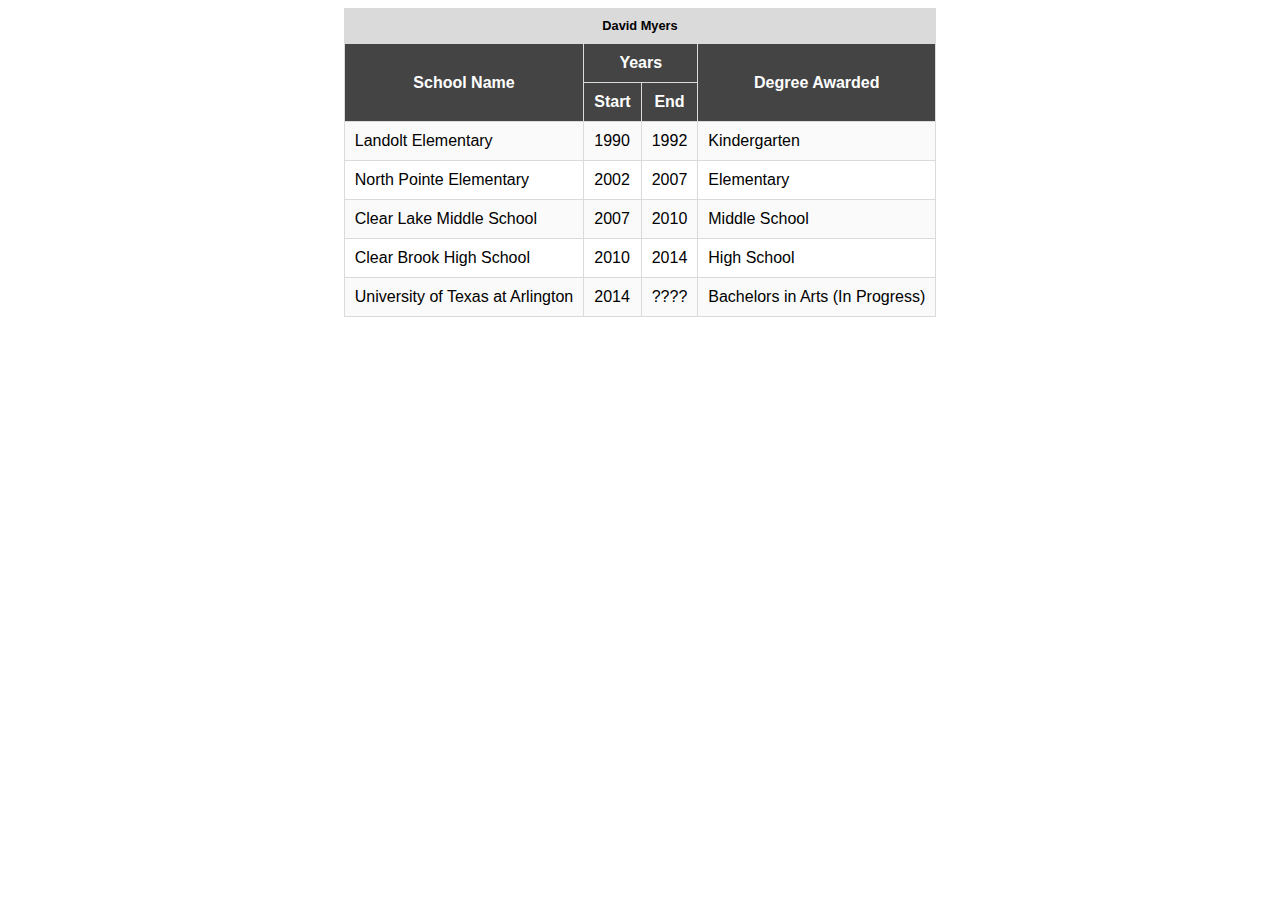
<file: tableexercise1.html>
<html>
  <meta charset="utf-8">
  <head>
    <title>Tables - Exercise 1</title>
    <style>

      body {
        font-family: Times New Romans, Arial, Helvetica, sans-serif;
        font-size: 16px;
        color: #000000;
      }

      table {
        border-collapse: collapse;
        margin: 0 auto;
      }

      table caption {
        background-color: #dadada;
        color: #000000;
        padding: 10px;
        font-weight: bold;
        font-size: 0.8em;
        caption-side: top;
      }

      table th {
        font-weight: bold;
        text-align: center;
        background-color: #444444;
        color: #ffffff;
      }

      table th,
      table td {
        padding: 10px;
        border: 1px solid #dadada;
      }

      table tr:nth-child(odd){
        background-color: #fafafa;
      }
    </style>
  </head>
  <body>
    <table>
      <caption>David Myers</caption>
      <tr>
        <th id="SchoolName" rowspan="2">School Name</th>
        <th id="Years" colspan="2">Years</th>
        <th id="Degree" rowspan="2">Degree Awarded</th>
      </tr>
      <tr>
        <th id="StartDate">Start</th>
        <th id="EndDate">End</th>
      </tr>
      <tr>
        <td headers="SchoolName">Landolt Elementary</td>
        <td headers="StartDate">1990</td>
        <td headers="EndDate">1992</td>
        <td headers="Degree">Kindergarten</td>
      </tr>
      <tr>
        <td headers="SchoolName">North Pointe Elementary</td>
        <td headers="StartDate">2002</td>
        <td headers="EndDate">2007</td>
        <td headers="Degree">Elementary</td>
      </tr>
      <tr>
        <td headers="SchoolName">Clear Lake Middle School</td>
        <td headers="StartDate">2007</td>
        <td headers="EndDate">2010</td>
        <td headers="Degree">Middle School</td>
      </tr>
      <tr>
        <td headers="SchoolName">Clear Brook High School</td>
        <td headers="StartDate">2010</td>
        <td headers="EndDate">2014</td>
        <td headers="Degree">High School</td>
      </tr>
      <tr>
        <td headers="SchoolName">University of Texas at Arlington</td>
        <td headers="StartDate">2014</td>
        <td headers="EndDate">????</td>
        <td headers="Degree">Bachelors in Arts (In Progress)</td>
      </tr>
    </table>
  </body>
</html>
</file>
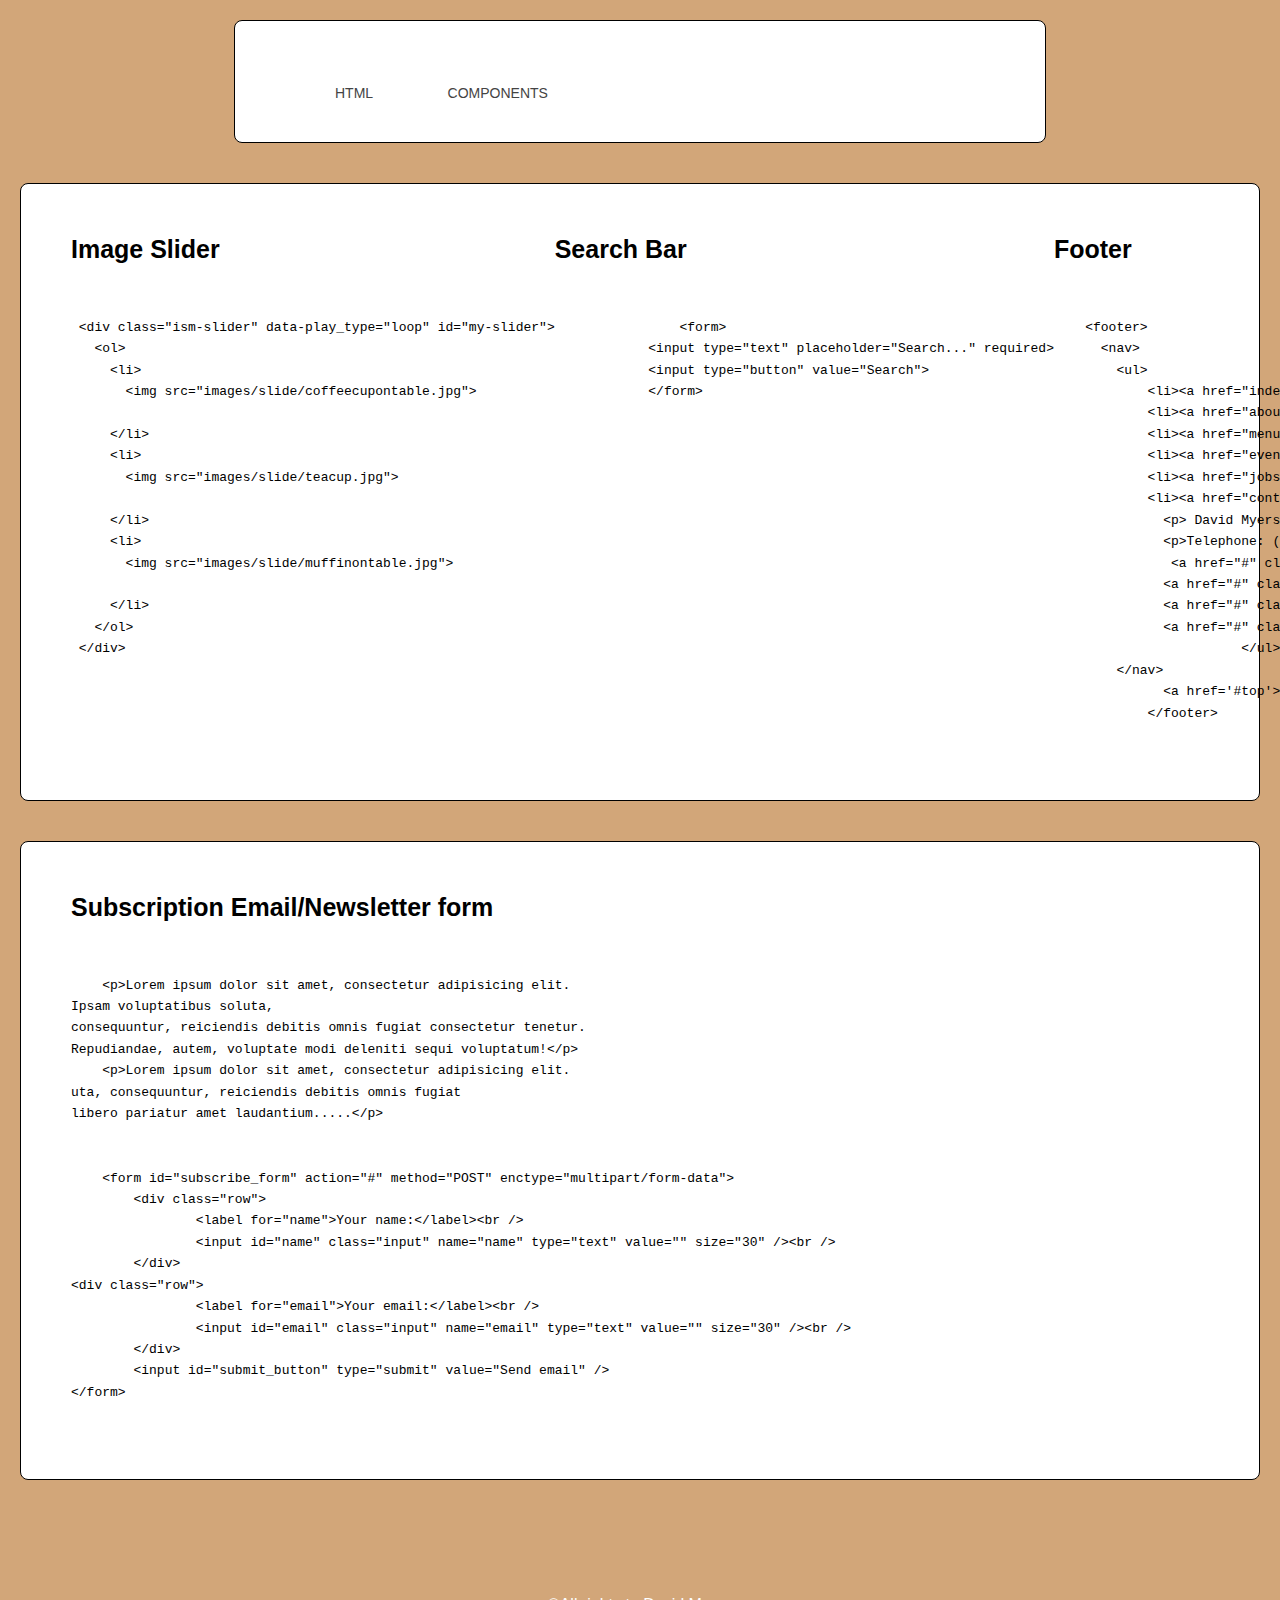
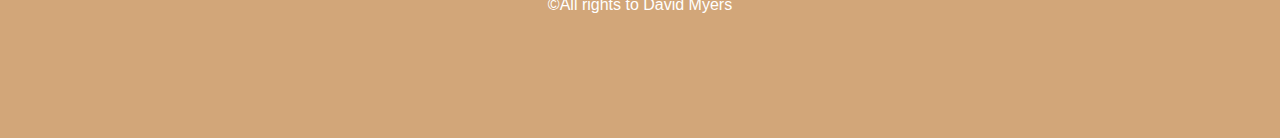
<file: BEM2/components.html>
<!DOCTYPE HTML>
<html lang="en">
  <head>
  <meta charset="utf-8">
  <meta name="description" content="Button Modifer Element">
  <meta name="viewport" content="width=device-width, initial-scale=1, maximum-scale=1, user-scalable=no">
   <link rel="stylesheet" href="Assets/bemstyles.css">
  </head>
  <body>
    <header>
    <div class="container">
    <div class="row">
      <nav>
        <ul>
          <li><a href="index.html">HTML</a></li>
          <li><a href="components.html">Components</a></li>
        </ul>
      </nav>
    </div>
</div>
</header>

<div class="content-layout">

    <div class="content-one">
      <h3>Image Slider</h3>
      <p></p>
      <pre>
      <code>
 &lt;div class="ism-slider" data-play_type="loop" id="my-slider"&gt;
   &lt;ol&gt;
     &lt;li&gt;
       &lt;img src="images/slide/coffeecupontable.jpg"&gt;
       
     &lt;/li&gt;
     &lt;li&gt;
       &lt;img src="images/slide/teacup.jpg"&gt;
      
     &lt;/li&gt;
     &lt;li&gt;
       &lt;img src="images/slide/muffinontable.jpg">
       
     &lt;/li&gt;
   &lt;/ol&gt;
 &lt;/div&gt;
      </code>
    </pre>
    </div>
    <div class="content-two">
    <h3>Search Bar</h3>
    <pre>
      <code>
    		&lt;form&gt;
            &lt;input type="text" placeholder="Search..." required&gt;
            &lt;input type="button" value="Search"&gt;
            &lt;/form&gt;
     </code>
   </pre>
            
  </div>

  <div class="content-three">
    <h3>Footer</h3>
    <pre>
     <code>
    &lt;footer&gt;
      &lt;nav&gt;
        &lt;ul&gt;
            &lt;li&gt;&lt;a href="index.html"&gt;Home&lt;/a&gt;&lt;/li&gt;
            &lt;li&gt;&lt;a href="about.html">| About&lt;/a&gt;&lt;/li&gt;
            &lt;li&gt;&lt;a href="menu.html">| Menu&lt;/a&gt;&lt;/li&gt;
            &lt;li&gt;&lt;a href="events.html">| Events&lt;/a&gt;&lt;/li&gt;
            &lt;li&gt;&lt;a href="jobs.html">| Jobs&lt;/a&gt;&lt;/li&gt;
            &lt;li&gt;&lt;a href="contact.html">| Contact&lt;/a&gt;&lt;/li&gt;
              &lt;p&gt; David Myers, Copyright &copy; 2017&lt;/p&gt;
              &lt;p&gt;Telephone: (123) 456-7890 &lt;/p&gt;
               &lt;a href="#" class="fa fa-facebook"&gt;&lt;/a&gt;
              &lt;a href="#" class="fa fa-twitter"&gt;&lt;/a&gt;
              &lt;a href="#" class="fa fa-youtube"&gt;&lt;/a&gt;
              &lt;a href="#" class="fa fa-instagram"&gt;&lt;/a&gt;
 			&lt;/ul&gt;
        &lt;/nav&gt;
              &lt;a href='#top'&gt;Back to Top^&lt;/a&gt;
            &lt;/footer&gt;
     </code>
   </pre> 
  </div>


</div>

<div class="content-layout">

   
    <div class="content-two">
    <h3>Subscription Email/Newsletter form</h3>
    <pre>
    <code>
    &lt;p&gt;Lorem ipsum dolor sit amet, consectetur adipisicing elit. <br>Ipsam voluptatibus soluta, <br>consequuntur, reiciendis debitis omnis fugiat consectetur tenetur. <br>Repudiandae, autem, voluptate modi deleniti sequi voluptatum!&lt;/p&gt;
    &lt;p&gt;Lorem ipsum dolor sit amet, consectetur adipisicing elit. <br>uta, consequuntur, reiciendis debitis omnis fugiat <br>libero pariatur amet laudantium.....&lt;/p&gt;
   
   
    &lt;form id="subscribe_form" action="#" method="POST" enctype="multipart/form-data"&gt;
	&lt;div class="row"&gt;
		&lt;label for="name"&gt;Your name:&lt;/label&gt;&lt;br /&gt;
		&lt;input id="name" class="input" name="name" type="text" value="" size="30" /&gt;&lt;br /&gt;
	&lt;/div&gt;
&lt;div class="row"&gt;
		&lt;label for="email"&gt;Your email:&lt;/label&gt;&lt;br /&gt;
		&lt;input id="email" class="input" name="email" type="text" value="" size="30" /&gt;&lt;br /&gt;
	&lt;/div&gt;
	&lt;input id="submit_button" type="submit" value="Send email" /&gt;
&lt;/form&gt;		
    </code>
    </pre>
  </div>

  


</div>
<footer>
<p> &copy;All rights to David Myers</p>
</footer>
</body>
</html>
</file>
<file: BEM2/Assets/bemstyles.css>
html, body {
  padding: 0;
  margin-left: 10px;
  margin-right: 10px;
}


body {
  background-color: #d2a679;
  font-family: Verdana, sans-serif;
  padding-bottom: 100px;
}
h1 {
font-size: 67px;
}

h2 {
font-size: 41px;
}

 h3 {
  font-size: 25px;
}

h4 {
  font-size: 16px;
}


/* Nav */
.container {
  max-width: 750px;
  margin: 20px auto 0 auto;
  padding: 30px;
  background-color: #FFF;
  border: 1px solid #000;
  border-radius: 0.5rem;
}

.row {
  padding: 10px 0;
  display: flex;

}

nav ul {
  margin: 0;
  padding: 0;
  list-style: none;
}

nav li {
  display: inline-block;
  margin-left: 70px;
  padding-top: 23px;

  position: relative;
}

nav a {
  color: #444;
  text-decoration: none;
  text-transform: uppercase;
  font-size: 14px;
}





/* flexboxes */
.content-layout {
  max-width: 1300px;
  background-color: #FFF;
  border: 1px solid #000;
  border-radius: 0.5rem;
  margin: 40px auto 0 auto;
  line-height: 1.65;
  padding: 20px 50px;
  display: flex;
}


.content-one {
  flex: 1;
  order: 1;
}

.content-two {
  flex: 1;
  order: 2;
}

.content-three {
  flex: 1;
  order: 3;
}


td {
    border: 1px solid #dddddd;
    text-align: left;
    padding: 8px;
}


/* Footer */
footer {width: 100%;

padding-top: 100px;}

footer p {
	text-align: center;
	color: #ffffff;
}
	





@media (min-width: 900px) {
</file>
<file: BEMwork/Assets/bem-styles.css>
/* BEM Styles  */
* {
  padding:0;
  margin:0;
}

html, body {
  font-size: 14px;
  font-family: 'Verdana', 'Geneva', sans-serif;
  font-weight: 300;
  background-color: #000000;
  color: #ffffff;
}

body {
  color: #ffffff;
}

pre {
  font-style: Verdana;
}

.privew-only pre {
  padding: 1rem;
  color: #ffffff;
box-sizing: border-box;
}

.preview {

  padding: 1rem;
  display: block;
}

.preview pre {
  padding: 1rem;
  color: #ffffff;
  margin: 1rem -1rem -1rem;
  box-sizing: border-box;
  right: 200px;
}

.fa {
  padding: 10px;
  font-size: 16px;
  width: 20px;
  text-decoration: none;
  margin: 2px 2px;
  color: black;
}

/* Typography */


h1, h2, h3, h4, h5, h6 {
  font-family: 'Segoe UI',"Helvetica Neue", 'Arial', sans-serif;
  font-weight: normal;
  color: #ffffff;
  text-align: center;
}

.center {
  text-align:center;
}

h1, .h1 {
  font-size: 67px;

  margin: 2rem auto 2rem auto;
}

h2, .h2 {
  font-size: 41px;

  margin: 2rem auto 2rem auto;
}

h3, .h3 {
  font-size: 25px;
  margin: 2rem auto 2rem auto;
}

h4, .h4 {
  font-size: 16px;

  margin: 2rem auto 2rem auto;
}


p {
  font-size: 1em;
  line-height: 1.25rem;
  margin: 1rem auto 2rem auto;
}



a:link,
a:visited,
a:active,
a:hover {
  color: #1692A7;
}


/* Grid System */

html {
  -webkit-box-sizing: border-box;
          box-sizing: border-box;
  -ms-overflow-style: scrollbar;
}



.container {
  position: relative;
  margin-left: 150px;
  margin-right: auto;
  padding-right: 15px;
  padding-left: 15px;
}


/* Content */
.content {
  box-sizing: border-box;
  padding: 1rem;
  width: 66.66%;
}


/* Header area */
header {
  max-width: 100%;

  display: -webkit-flex;
  display: flex;
  flex-direction: row;
  flex-wrap: nowrap;
  justify-content: space-between;
  align-items: stretch;
}


/* Navigation */
.navigation {
  display: -webkit-flex;
  display: flex;
  flex-direction: column;
  flex-wrap: nowrap;
  justify-content: center;
  width: 100%;
  align-items: center;
  align-content: center;

}

.navigation .social-icons,
.navigation .nav-bar {
  max-width: 100%;
  display: -webkit-inline-flex;
  display: inline-flex;
  flex-direction: row;
  flex-wrap: nowrap;
  justify-content: center;

  list-style-type: none;
}

.navigation .social-icons li {
  margin-left: 1.6rem;
}

.navigation .nav-bar li {
  margin-left: 2rem;
}

.navigation .social-icons li:first-child,
.navigation .nav-bar li:first-child {
  margin-left: 0;
}

.navigation .nav-bar li a {
  color: #ffffff;
  font-size: 1.3em;
  text-decoration: none;
}

.navigation .social-icons li a {
  color: #ffffff;
  font-size: 1.3em;
}
</file>
<file: baselineredo.css>
* {
  padding:0;
  margin:0;
}

body {
  color:#444;
}

h1 {
  font-size: 2.618em;
  line-height: 90px; 
  margin: 1rem auto 2rem auto;
  color: #888888;
  font-weight: 100;
  text-align: center;
}

h2 {
  font-size: 1.453em;
  line-height: 2rem;
  margin: 1rem auto 2rem auto;
  color: #cccccc;
  font-weight: 400;
  text-align: center;
}

p {
  font-size: 1em;
  line-height: 50px; 
  margin: 1rem auto 2rem auto;
  color: #222222;
  font-family: serif;
}

q {
  font-style: italic;
  color:#777;
  quotes: '' '';
}



@media screen and (max-width: 30em)
{
  html, body {
    font-size: 24px;
  }

  .container {
    width:90%;
    margin:auto;
  }
  
  p {
    font-family: sans-serif;
  }

}


@media screen and (min-width:30.01em) and (max-width: 48em)
{
  html, body {
    font-size: 28px;
  }

  .container {
    width: 85%;
    margin:auto;
  }

}

@media screen and (min-width:48.01em) and (max-width: 60em)
{
  html, body {
    font-size: 32px;
  }

  .container {
    width:80%;
    padding: 0 2rem;
    margin: 0 auto;
  }

}

@media screen and (min-width:60.01em) and (max-width: 80em)
{
  html, body {
    font-size: 36px;
  }

  .container {
    width:75%;
    padding: 0 2rem;
    margin: 0 auto;
  }

}

@media screen and (min-width:80.01em) 
{
  html, body {
    font-size: 40px;
  }

  .container {
    width:70%;
    padding: 0 2rem;
    margin: 0 auto;
  }

}
</file>
<file: formstyles.css>
/* Form CSS */
* {
  margin: 0;
  padding: 0;
}

body {
  font-family: Verdana, Arial, sans-serif;
  font-size: 16px;
  color: #000000;
  padding: 1.5rem;
}

h1, h2, h3, h4, h5, h6 {
  color: #222222;
}

h3 {
  font-size: 1em;
  line-height: 1.25rem;
  margin: 3rem 0 1.25rem;
}

form {
  width: 100%;
}

form fieldset {
  padding: 1rem;
}

.form-group {
  display: -webkit-flex;
  display: flex;
  
  -webkit-flex-direction: column;
  flex-direction: column;
  
  flex-wrap: nowrap;
  justify-content: flex-start;
  align-items: baseline;
  
  align-content: center;
  margin-bottom: 1rem;
}

.form-group > label {
  flex: 1 18%;
  padding-right: 2%;
  text-align: right;
}

.form-control {
  flex: 1 80%;
  
  display: -webkit-flex;
  display: flex;
  
  -webkit-flex-direction: column;
  flex-direction: column;
  
  flex-wrap: wrap;
  justify-content: flex-start;
  align-items: baseline;
  
  align-content: center;
}

.form-control input,
.form-control textarea {
  margin-bottom: 0.5rem;
  padding: 0.24rem;
  font-size: 1em;
}
</file>
